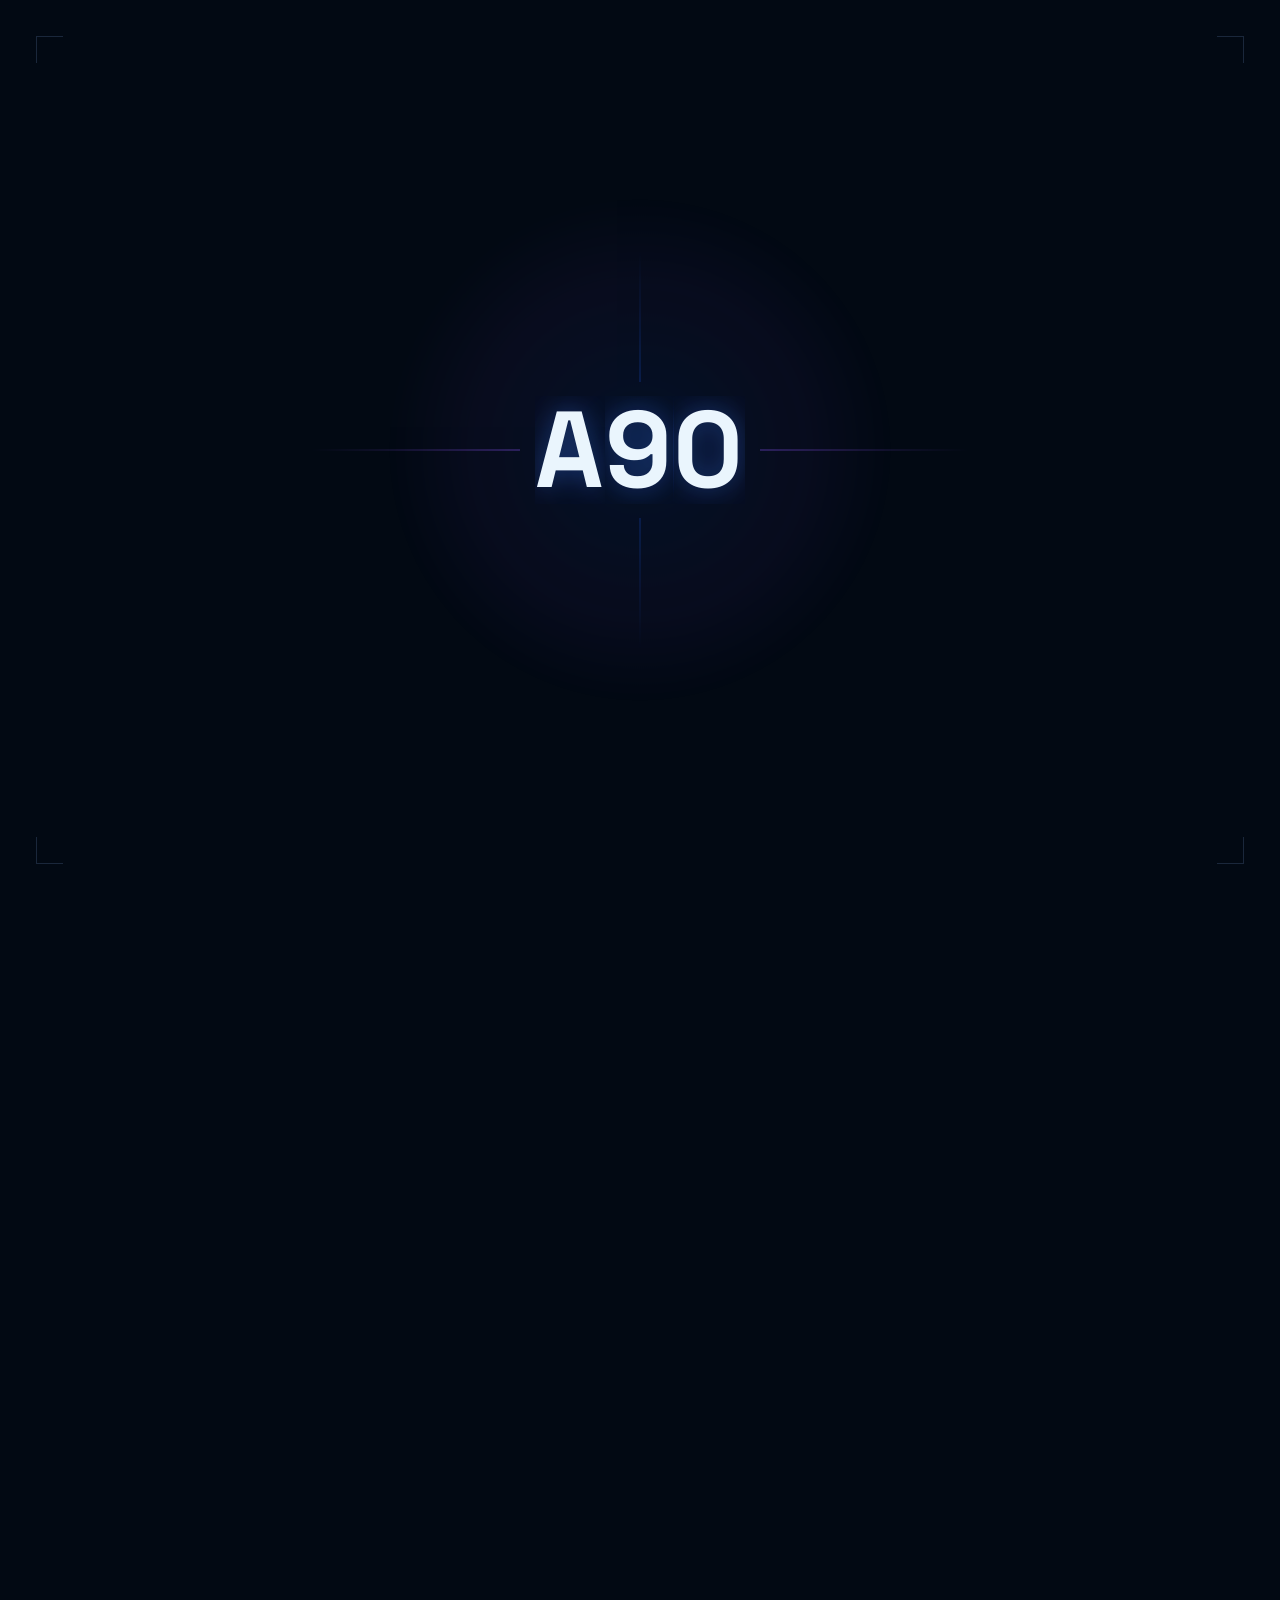
<file: index.html>
<!DOCTYPE html>
<html lang="es"><head>
<meta charset="utf-8">
<meta name="viewport" content="width=device-width, initial-scale=1">

<title>Método A90 | Entrenador Online de Pérdida de Grasa — David</title>
<meta name="description" content="El método A90: 90 días para perder grasa, recuperar tu confianza y construir hábitos que duran toda la vida. Todo desde la app Harbiz. Solicita tu valoración gratuita.">
<meta name="keywords" content="método A90, entrenador online pérdida de grasa, coach fitness online, pérdida de grasa para hombres, transformación física online, entrenador online con Harbiz">
<meta name="author" content="David Alzas">
<meta name="theme-color" content="#020913">
<link rel="icon" type="image/png" href="assets/img/logo-da.png">
<link rel="apple-touch-icon" href="assets/img/logo-da.png">

<meta property="og:type" content="website">
<meta property="og:locale" content="es_ES">
<meta property="og:site_name" content="Método A90 — David A. Coach">
<meta property="og:title" content="Método A90 | Entrenador Online de Pérdida de Grasa — David">
<meta property="og:description" content="90 días para perder grasa, recuperar tu confianza y construir hábitos que duran toda la vida. Todo desde la app Harbiz. Solicita tu valoración gratuita.">
<meta property="og:image" content="assets/img/hero-david.webp">
<meta name="twitter:card" content="summary_large_image">
<meta name="twitter:title" content="Método A90 | Entrenador Online de Pérdida de Grasa — David">
<meta name="twitter:description" content="90 días para perder grasa, recuperar tu confianza y construir hábitos que duran toda la vida. Solicita tu valoración gratuita.">
<meta name="twitter:image" content="assets/img/hero-david.webp">

<script>
window.__resources = {
  "https://unpkg.com/react@18.3.1/umd/react.production.min.js": "assets/vendor/react.production.min.js",
  "https://unpkg.com/react-dom@18.3.1/umd/react-dom.production.min.js": "assets/vendor/react-dom.production.min.js",
  "imgSlotsState": "assets/image-slots.state.json"
};
</script>
<script>
(function () {
  var f = window.fetch ? window.fetch.bind(window) : null;
  if (!f) return;
  window.fetch = function (input, init) {
    try {
      var u = typeof input === 'string' ? input : (input && input.url) || '';
      var r = window.__resources;
      if (r && r.imgSlotsState && u.indexOf('image-slots.state.json') !== -1) return f(r.imgSlotsState, init);
    } catch (e) {}
    return f(input, init);
  };
})();
</script>
<script src="assets/js/image-slot.js"></script>
<script src="assets/js/dc-runtime.js"></script>
</head>
<body>
<x-dc>
<helmet>
<!-- Título y meta-etiquetas viven en el <head> estático (arriba) para que los
     buscadores y las redes sociales los lean sin ejecutar JavaScript. -->
<style>/* cyrillic-ext */
@font-face {
  font-family: 'Inter';
  font-style: normal;
  font-weight: 400;
  font-display: swap;
  src: url("assets/fonts/inter-cyrillic-ext.woff2") format('woff2');
  unicode-range: U+0460-052F, U+1C80-1C8A, U+20B4, U+2DE0-2DFF, U+A640-A69F, U+FE2E-FE2F;
}
/* cyrillic */
@font-face {
  font-family: 'Inter';
  font-style: normal;
  font-weight: 400;
  font-display: swap;
  src: url("assets/fonts/inter-cyrillic.woff2") format('woff2');
  unicode-range: U+0301, U+0400-045F, U+0490-0491, U+04B0-04B1, U+2116;
}
/* greek-ext */
@font-face {
  font-family: 'Inter';
  font-style: normal;
  font-weight: 400;
  font-display: swap;
  src: url("assets/fonts/inter-greek-ext.woff2") format('woff2');
  unicode-range: U+1F00-1FFF;
}
/* greek */
@font-face {
  font-family: 'Inter';
  font-style: normal;
  font-weight: 400;
  font-display: swap;
  src: url("assets/fonts/inter-greek.woff2") format('woff2');
  unicode-range: U+0370-0377, U+037A-037F, U+0384-038A, U+038C, U+038E-03A1, U+03A3-03FF;
}
/* vietnamese */
@font-face {
  font-family: 'Inter';
  font-style: normal;
  font-weight: 400;
  font-display: swap;
  src: url("assets/fonts/inter-vietnamese.woff2") format('woff2');
  unicode-range: U+0102-0103, U+0110-0111, U+0128-0129, U+0168-0169, U+01A0-01A1, U+01AF-01B0, U+0300-0301, U+0303-0304, U+0308-0309, U+0323, U+0329, U+1EA0-1EF9, U+20AB;
}
/* latin-ext */
@font-face {
  font-family: 'Inter';
  font-style: normal;
  font-weight: 400;
  font-display: swap;
  src: url("assets/fonts/inter-latin-ext.woff2") format('woff2');
  unicode-range: U+0100-02BA, U+02BD-02C5, U+02C7-02CC, U+02CE-02D7, U+02DD-02FF, U+0304, U+0308, U+0329, U+1D00-1DBF, U+1E00-1E9F, U+1EF2-1EFF, U+2020, U+20A0-20AB, U+20AD-20C0, U+2113, U+2C60-2C7F, U+A720-A7FF;
}
/* latin */
@font-face {
  font-family: 'Inter';
  font-style: normal;
  font-weight: 400;
  font-display: swap;
  src: url("assets/fonts/inter-latin.woff2") format('woff2');
  unicode-range: U+0000-00FF, U+0131, U+0152-0153, U+02BB-02BC, U+02C6, U+02DA, U+02DC, U+0304, U+0308, U+0329, U+2000-206F, U+20AC, U+2122, U+2191, U+2193, U+2212, U+2215, U+FEFF, U+FFFD;
}
/* cyrillic-ext */
@font-face {
  font-family: 'Inter';
  font-style: normal;
  font-weight: 500;
  font-display: swap;
  src: url("assets/fonts/inter-cyrillic-ext.woff2") format('woff2');
  unicode-range: U+0460-052F, U+1C80-1C8A, U+20B4, U+2DE0-2DFF, U+A640-A69F, U+FE2E-FE2F;
}
/* cyrillic */
@font-face {
  font-family: 'Inter';
  font-style: normal;
  font-weight: 500;
  font-display: swap;
  src: url("assets/fonts/inter-cyrillic.woff2") format('woff2');
  unicode-range: U+0301, U+0400-045F, U+0490-0491, U+04B0-04B1, U+2116;
}
/* greek-ext */
@font-face {
  font-family: 'Inter';
  font-style: normal;
  font-weight: 500;
  font-display: swap;
  src: url("assets/fonts/inter-greek-ext.woff2") format('woff2');
  unicode-range: U+1F00-1FFF;
}
/* greek */
@font-face {
  font-family: 'Inter';
  font-style: normal;
  font-weight: 500;
  font-display: swap;
  src: url("assets/fonts/inter-greek.woff2") format('woff2');
  unicode-range: U+0370-0377, U+037A-037F, U+0384-038A, U+038C, U+038E-03A1, U+03A3-03FF;
}
/* vietnamese */
@font-face {
  font-family: 'Inter';
  font-style: normal;
  font-weight: 500;
  font-display: swap;
  src: url("assets/fonts/inter-vietnamese.woff2") format('woff2');
  unicode-range: U+0102-0103, U+0110-0111, U+0128-0129, U+0168-0169, U+01A0-01A1, U+01AF-01B0, U+0300-0301, U+0303-0304, U+0308-0309, U+0323, U+0329, U+1EA0-1EF9, U+20AB;
}
/* latin-ext */
@font-face {
  font-family: 'Inter';
  font-style: normal;
  font-weight: 500;
  font-display: swap;
  src: url("assets/fonts/inter-latin-ext.woff2") format('woff2');
  unicode-range: U+0100-02BA, U+02BD-02C5, U+02C7-02CC, U+02CE-02D7, U+02DD-02FF, U+0304, U+0308, U+0329, U+1D00-1DBF, U+1E00-1E9F, U+1EF2-1EFF, U+2020, U+20A0-20AB, U+20AD-20C0, U+2113, U+2C60-2C7F, U+A720-A7FF;
}
/* latin */
@font-face {
  font-family: 'Inter';
  font-style: normal;
  font-weight: 500;
  font-display: swap;
  src: url("assets/fonts/inter-latin.woff2") format('woff2');
  unicode-range: U+0000-00FF, U+0131, U+0152-0153, U+02BB-02BC, U+02C6, U+02DA, U+02DC, U+0304, U+0308, U+0329, U+2000-206F, U+20AC, U+2122, U+2191, U+2193, U+2212, U+2215, U+FEFF, U+FFFD;
}
/* cyrillic-ext */
@font-face {
  font-family: 'Montserrat';
  font-style: normal;
  font-weight: 500;
  font-display: swap;
  src: url("assets/fonts/montserrat-cyrillic-ext.woff2") format('woff2');
  unicode-range: U+0460-052F, U+1C80-1C8A, U+20B4, U+2DE0-2DFF, U+A640-A69F, U+FE2E-FE2F;
}
/* cyrillic */
@font-face {
  font-family: 'Montserrat';
  font-style: normal;
  font-weight: 500;
  font-display: swap;
  src: url("assets/fonts/montserrat-cyrillic.woff2") format('woff2');
  unicode-range: U+0301, U+0400-045F, U+0490-0491, U+04B0-04B1, U+2116;
}
/* vietnamese */
@font-face {
  font-family: 'Montserrat';
  font-style: normal;
  font-weight: 500;
  font-display: swap;
  src: url("assets/fonts/montserrat-vietnamese.woff2") format('woff2');
  unicode-range: U+0102-0103, U+0110-0111, U+0128-0129, U+0168-0169, U+01A0-01A1, U+01AF-01B0, U+0300-0301, U+0303-0304, U+0308-0309, U+0323, U+0329, U+1EA0-1EF9, U+20AB;
}
/* latin-ext */
@font-face {
  font-family: 'Montserrat';
  font-style: normal;
  font-weight: 500;
  font-display: swap;
  src: url("assets/fonts/montserrat-latin-ext.woff2") format('woff2');
  unicode-range: U+0100-02BA, U+02BD-02C5, U+02C7-02CC, U+02CE-02D7, U+02DD-02FF, U+0304, U+0308, U+0329, U+1D00-1DBF, U+1E00-1E9F, U+1EF2-1EFF, U+2020, U+20A0-20AB, U+20AD-20C0, U+2113, U+2C60-2C7F, U+A720-A7FF;
}
/* latin */
@font-face {
  font-family: 'Montserrat';
  font-style: normal;
  font-weight: 500;
  font-display: swap;
  src: url("assets/fonts/montserrat-latin.woff2") format('woff2');
  unicode-range: U+0000-00FF, U+0131, U+0152-0153, U+02BB-02BC, U+02C6, U+02DA, U+02DC, U+0304, U+0308, U+0329, U+2000-206F, U+20AC, U+2122, U+2191, U+2193, U+2212, U+2215, U+FEFF, U+FFFD;
}
/* cyrillic-ext */
@font-face {
  font-family: 'Montserrat';
  font-style: normal;
  font-weight: 600;
  font-display: swap;
  src: url("assets/fonts/montserrat-cyrillic-ext.woff2") format('woff2');
  unicode-range: U+0460-052F, U+1C80-1C8A, U+20B4, U+2DE0-2DFF, U+A640-A69F, U+FE2E-FE2F;
}
/* cyrillic */
@font-face {
  font-family: 'Montserrat';
  font-style: normal;
  font-weight: 600;
  font-display: swap;
  src: url("assets/fonts/montserrat-cyrillic.woff2") format('woff2');
  unicode-range: U+0301, U+0400-045F, U+0490-0491, U+04B0-04B1, U+2116;
}
/* vietnamese */
@font-face {
  font-family: 'Montserrat';
  font-style: normal;
  font-weight: 600;
  font-display: swap;
  src: url("assets/fonts/montserrat-vietnamese.woff2") format('woff2');
  unicode-range: U+0102-0103, U+0110-0111, U+0128-0129, U+0168-0169, U+01A0-01A1, U+01AF-01B0, U+0300-0301, U+0303-0304, U+0308-0309, U+0323, U+0329, U+1EA0-1EF9, U+20AB;
}
/* latin-ext */
@font-face {
  font-family: 'Montserrat';
  font-style: normal;
  font-weight: 600;
  font-display: swap;
  src: url("assets/fonts/montserrat-latin-ext.woff2") format('woff2');
  unicode-range: U+0100-02BA, U+02BD-02C5, U+02C7-02CC, U+02CE-02D7, U+02DD-02FF, U+0304, U+0308, U+0329, U+1D00-1DBF, U+1E00-1E9F, U+1EF2-1EFF, U+2020, U+20A0-20AB, U+20AD-20C0, U+2113, U+2C60-2C7F, U+A720-A7FF;
}
/* latin */
@font-face {
  font-family: 'Montserrat';
  font-style: normal;
  font-weight: 600;
  font-display: swap;
  src: url("assets/fonts/montserrat-latin.woff2") format('woff2');
  unicode-range: U+0000-00FF, U+0131, U+0152-0153, U+02BB-02BC, U+02C6, U+02DA, U+02DC, U+0304, U+0308, U+0329, U+2000-206F, U+20AC, U+2122, U+2191, U+2193, U+2212, U+2215, U+FEFF, U+FFFD;
}
/* cyrillic-ext */
@font-face {
  font-family: 'Montserrat';
  font-style: normal;
  font-weight: 700;
  font-display: swap;
  src: url("assets/fonts/montserrat-cyrillic-ext.woff2") format('woff2');
  unicode-range: U+0460-052F, U+1C80-1C8A, U+20B4, U+2DE0-2DFF, U+A640-A69F, U+FE2E-FE2F;
}
/* cyrillic */
@font-face {
  font-family: 'Montserrat';
  font-style: normal;
  font-weight: 700;
  font-display: swap;
  src: url("assets/fonts/montserrat-cyrillic.woff2") format('woff2');
  unicode-range: U+0301, U+0400-045F, U+0490-0491, U+04B0-04B1, U+2116;
}
/* vietnamese */
@font-face {
  font-family: 'Montserrat';
  font-style: normal;
  font-weight: 700;
  font-display: swap;
  src: url("assets/fonts/montserrat-vietnamese.woff2") format('woff2');
  unicode-range: U+0102-0103, U+0110-0111, U+0128-0129, U+0168-0169, U+01A0-01A1, U+01AF-01B0, U+0300-0301, U+0303-0304, U+0308-0309, U+0323, U+0329, U+1EA0-1EF9, U+20AB;
}
/* latin-ext */
@font-face {
  font-family: 'Montserrat';
  font-style: normal;
  font-weight: 700;
  font-display: swap;
  src: url("assets/fonts/montserrat-latin-ext.woff2") format('woff2');
  unicode-range: U+0100-02BA, U+02BD-02C5, U+02C7-02CC, U+02CE-02D7, U+02DD-02FF, U+0304, U+0308, U+0329, U+1D00-1DBF, U+1E00-1E9F, U+1EF2-1EFF, U+2020, U+20A0-20AB, U+20AD-20C0, U+2113, U+2C60-2C7F, U+A720-A7FF;
}
/* latin */
@font-face {
  font-family: 'Montserrat';
  font-style: normal;
  font-weight: 700;
  font-display: swap;
  src: url("assets/fonts/montserrat-latin.woff2") format('woff2');
  unicode-range: U+0000-00FF, U+0131, U+0152-0153, U+02BB-02BC, U+02C6, U+02DA, U+02DC, U+0304, U+0308, U+0329, U+2000-206F, U+20AC, U+2122, U+2191, U+2193, U+2212, U+2215, U+FEFF, U+FFFD;
}
/* cyrillic */
@font-face {
  font-family: 'Playfair Display';
  font-style: italic;
  font-weight: 500;
  font-display: swap;
  src: url("assets/fonts/playfair-display-cyrillic.woff2") format('woff2');
  unicode-range: U+0301, U+0400-045F, U+0490-0491, U+04B0-04B1, U+2116;
}
/* vietnamese */
@font-face {
  font-family: 'Playfair Display';
  font-style: italic;
  font-weight: 500;
  font-display: swap;
  src: url("assets/fonts/playfair-display-vietnamese.woff2") format('woff2');
  unicode-range: U+0102-0103, U+0110-0111, U+0128-0129, U+0168-0169, U+01A0-01A1, U+01AF-01B0, U+0300-0301, U+0303-0304, U+0308-0309, U+0323, U+0329, U+1EA0-1EF9, U+20AB;
}
/* latin-ext */
@font-face {
  font-family: 'Playfair Display';
  font-style: italic;
  font-weight: 500;
  font-display: swap;
  src: url("assets/fonts/playfair-display-latin-ext.woff2") format('woff2');
  unicode-range: U+0100-02BA, U+02BD-02C5, U+02C7-02CC, U+02CE-02D7, U+02DD-02FF, U+0304, U+0308, U+0329, U+1D00-1DBF, U+1E00-1E9F, U+1EF2-1EFF, U+2020, U+20A0-20AB, U+20AD-20C0, U+2113, U+2C60-2C7F, U+A720-A7FF;
}
/* latin */
@font-face {
  font-family: 'Playfair Display';
  font-style: italic;
  font-weight: 500;
  font-display: swap;
  src: url("assets/fonts/playfair-display-latin.woff2") format('woff2');
  unicode-range: U+0000-00FF, U+0131, U+0152-0153, U+02BB-02BC, U+02C6, U+02DA, U+02DC, U+0304, U+0308, U+0329, U+2000-206F, U+20AC, U+2122, U+2191, U+2193, U+2212, U+2215, U+FEFF, U+FFFD;
}
/* cyrillic */
@font-face {
  font-family: 'Playfair Display';
  font-style: italic;
  font-weight: 600;
  font-display: swap;
  src: url("assets/fonts/playfair-display-cyrillic.woff2") format('woff2');
  unicode-range: U+0301, U+0400-045F, U+0490-0491, U+04B0-04B1, U+2116;
}
/* vietnamese */
@font-face {
  font-family: 'Playfair Display';
  font-style: italic;
  font-weight: 600;
  font-display: swap;
  src: url("assets/fonts/playfair-display-vietnamese.woff2") format('woff2');
  unicode-range: U+0102-0103, U+0110-0111, U+0128-0129, U+0168-0169, U+01A0-01A1, U+01AF-01B0, U+0300-0301, U+0303-0304, U+0308-0309, U+0323, U+0329, U+1EA0-1EF9, U+20AB;
}
/* latin-ext */
@font-face {
  font-family: 'Playfair Display';
  font-style: italic;
  font-weight: 600;
  font-display: swap;
  src: url("assets/fonts/playfair-display-latin-ext.woff2") format('woff2');
  unicode-range: U+0100-02BA, U+02BD-02C5, U+02C7-02CC, U+02CE-02D7, U+02DD-02FF, U+0304, U+0308, U+0329, U+1D00-1DBF, U+1E00-1E9F, U+1EF2-1EFF, U+2020, U+20A0-20AB, U+20AD-20C0, U+2113, U+2C60-2C7F, U+A720-A7FF;
}
/* latin */
@font-face {
  font-family: 'Playfair Display';
  font-style: italic;
  font-weight: 600;
  font-display: swap;
  src: url("assets/fonts/playfair-display-latin.woff2") format('woff2');
  unicode-range: U+0000-00FF, U+0131, U+0152-0153, U+02BB-02BC, U+02C6, U+02DA, U+02DC, U+0304, U+0308, U+0329, U+2000-206F, U+20AC, U+2122, U+2191, U+2193, U+2212, U+2215, U+FEFF, U+FFFD;
}
/* cyrillic */
@font-face {
  font-family: 'Playfair Display';
  font-style: italic;
  font-weight: 700;
  font-display: swap;
  src: url("assets/fonts/playfair-display-cyrillic.woff2") format('woff2');
  unicode-range: U+0301, U+0400-045F, U+0490-0491, U+04B0-04B1, U+2116;
}
/* vietnamese */
@font-face {
  font-family: 'Playfair Display';
  font-style: italic;
  font-weight: 700;
  font-display: swap;
  src: url("assets/fonts/playfair-display-vietnamese.woff2") format('woff2');
  unicode-range: U+0102-0103, U+0110-0111, U+0128-0129, U+0168-0169, U+01A0-01A1, U+01AF-01B0, U+0300-0301, U+0303-0304, U+0308-0309, U+0323, U+0329, U+1EA0-1EF9, U+20AB;
}
/* latin-ext */
@font-face {
  font-family: 'Playfair Display';
  font-style: italic;
  font-weight: 700;
  font-display: swap;
  src: url("assets/fonts/playfair-display-latin-ext.woff2") format('woff2');
  unicode-range: U+0100-02BA, U+02BD-02C5, U+02C7-02CC, U+02CE-02D7, U+02DD-02FF, U+0304, U+0308, U+0329, U+1D00-1DBF, U+1E00-1E9F, U+1EF2-1EFF, U+2020, U+20A0-20AB, U+20AD-20C0, U+2113, U+2C60-2C7F, U+A720-A7FF;
}
/* latin */
@font-face {
  font-family: 'Playfair Display';
  font-style: italic;
  font-weight: 700;
  font-display: swap;
  src: url("assets/fonts/playfair-display-latin.woff2") format('woff2');
  unicode-range: U+0000-00FF, U+0131, U+0152-0153, U+02BB-02BC, U+02C6, U+02DA, U+02DC, U+0304, U+0308, U+0329, U+2000-206F, U+20AC, U+2122, U+2191, U+2193, U+2212, U+2215, U+FEFF, U+FFFD;
}
/* vietnamese */
@font-face {
  font-family: 'Space Grotesk';
  font-style: normal;
  font-weight: 500;
  font-display: swap;
  src: url("assets/fonts/space-grotesk-vietnamese.woff2") format('woff2');
  unicode-range: U+0102-0103, U+0110-0111, U+0128-0129, U+0168-0169, U+01A0-01A1, U+01AF-01B0, U+0300-0301, U+0303-0304, U+0308-0309, U+0323, U+0329, U+1EA0-1EF9, U+20AB;
}
/* latin-ext */
@font-face {
  font-family: 'Space Grotesk';
  font-style: normal;
  font-weight: 500;
  font-display: swap;
  src: url("assets/fonts/space-grotesk-latin-ext.woff2") format('woff2');
  unicode-range: U+0100-02BA, U+02BD-02C5, U+02C7-02CC, U+02CE-02D7, U+02DD-02FF, U+0304, U+0308, U+0329, U+1D00-1DBF, U+1E00-1E9F, U+1EF2-1EFF, U+2020, U+20A0-20AB, U+20AD-20C0, U+2113, U+2C60-2C7F, U+A720-A7FF;
}
/* latin */
@font-face {
  font-family: 'Space Grotesk';
  font-style: normal;
  font-weight: 500;
  font-display: swap;
  src: url("assets/fonts/space-grotesk-latin.woff2") format('woff2');
  unicode-range: U+0000-00FF, U+0131, U+0152-0153, U+02BB-02BC, U+02C6, U+02DA, U+02DC, U+0304, U+0308, U+0329, U+2000-206F, U+20AC, U+2122, U+2191, U+2193, U+2212, U+2215, U+FEFF, U+FFFD;
}
/* vietnamese */
@font-face {
  font-family: 'Space Grotesk';
  font-style: normal;
  font-weight: 700;
  font-display: swap;
  src: url("assets/fonts/space-grotesk-vietnamese.woff2") format('woff2');
  unicode-range: U+0102-0103, U+0110-0111, U+0128-0129, U+0168-0169, U+01A0-01A1, U+01AF-01B0, U+0300-0301, U+0303-0304, U+0308-0309, U+0323, U+0329, U+1EA0-1EF9, U+20AB;
}
/* latin-ext */
@font-face {
  font-family: 'Space Grotesk';
  font-style: normal;
  font-weight: 700;
  font-display: swap;
  src: url("assets/fonts/space-grotesk-latin-ext.woff2") format('woff2');
  unicode-range: U+0100-02BA, U+02BD-02C5, U+02C7-02CC, U+02CE-02D7, U+02DD-02FF, U+0304, U+0308, U+0329, U+1D00-1DBF, U+1E00-1E9F, U+1EF2-1EFF, U+2020, U+20A0-20AB, U+20AD-20C0, U+2113, U+2C60-2C7F, U+A720-A7FF;
}
/* latin */
@font-face {
  font-family: 'Space Grotesk';
  font-style: normal;
  font-weight: 700;
  font-display: swap;
  src: url("assets/fonts/space-grotesk-latin.woff2") format('woff2');
  unicode-range: U+0000-00FF, U+0131, U+0152-0153, U+02BB-02BC, U+02C6, U+02DA, U+02DC, U+0304, U+0308, U+0329, U+2000-206F, U+20AC, U+2122, U+2191, U+2193, U+2212, U+2215, U+FEFF, U+FFFD;
}
</style>
<style>
html{scroll-behavior:smooth;interpolate-size:allow-keywords}
body{margin:0;background:#020913;color:#EAF5FD;font-family:'Inter',sans-serif;-webkit-font-smoothing:antialiased}
a{color:#EAF5FD;text-decoration:none}
:focus-visible{outline:2px solid #6D9CFF;outline-offset:3px;border-radius:6px}
a:focus-visible,button:focus-visible,summary:focus-visible{outline:2px solid #6D9CFF;outline-offset:3px}
a:hover{color:#8CB4F5}
em{transition:color .4s ease}
em:hover{color:#8DB2FF !important}
::selection{background:#1141A3;color:#EAF5FD}
[data-reveal]{opacity:0;transform:translateY(22px);transition:opacity .78s ease,transform .78s cubic-bezier(.16,1,.3,1)}
[data-reveal][data-in="1"]{opacity:1;transform:translateY(0)}
[data-sep-label]{opacity:1 !important;transform:none !important}
[data-sep-line]{transform:scaleX(0);transform-origin:left center;transition:transform .42s cubic-bezier(.16,1,.3,1)}
[data-sep-text]{opacity:0;transform:translateY(8px);transition:opacity .5s ease .16s,transform .5s cubic-bezier(.16,1,.3,1) .16s}
[data-sep-label][data-in="1"] [data-sep-line]{transform:scaleX(1)}
[data-sep-label][data-in="1"] [data-sep-text]{opacity:1;transform:none}
@media (prefers-reduced-motion:reduce){[data-sep-line]{transform:scaleX(1) !important}[data-sep-text]{opacity:1 !important;transform:none !important}}
@keyframes pa-pulse{0%,100%{opacity:.5;transform:scale(1)}50%{opacity:.9;transform:scale(1.08)}}
@keyframes pa-drift{0%,100%{transform:translate(0,0)}50%{transform:translate(30px,-24px)}}
@keyframes pa-float{0%,100%{transform:translateY(0)}50%{transform:translateY(-14px)}}
@keyframes pa-halo-a{0%,100%{transform:translate(0,0) scale(1);opacity:.4}33%{transform:translate(60px,-40px) scale(1.12);opacity:.6}66%{transform:translate(-30px,30px) scale(.94);opacity:.22}}
@keyframes pa-halo-b{0%,100%{transform:translate(0,0) scale(1);opacity:.45}50%{transform:translate(-70px,-50px) scale(1.15);opacity:.16}}
@keyframes pa-halo-c{0%,100%{transform:translate(0,0) scale(.9);opacity:.14}50%{transform:translate(40px,-60px) scale(1.08);opacity:.38}}
@keyframes pa-line-glow{0%,68%,100%{opacity:.28}78%{opacity:.6}88%{opacity:.28}}
@keyframes pa-s-streak{0%{opacity:0;transform:translateX(-130%) scaleX(.5)}18%{opacity:.95}72%{opacity:.5}100%{opacity:0;transform:translateX(270%) scaleX(1.3)}}
@keyframes pa-s-convY{0%{opacity:0;transform:scaleY(0)}55%{opacity:.9}100%{opacity:.3;transform:scaleY(1)}}
@keyframes pa-s-convX{0%{opacity:0;transform:scaleX(0)}55%{opacity:.9}100%{opacity:.3;transform:scaleX(1)}}
@keyframes pa-s-hud{0%{opacity:0;transform:scale(1.14)}100%{opacity:.45;transform:scale(1)}}
@keyframes pa-s-char{0%{opacity:0;clip-path:inset(0 0 100% 0);transform:translateY(18px) scale(.95);filter:blur(10px)}55%{opacity:1}100%{opacity:1;clip-path:inset(0 0 0 0);transform:translateY(0) scale(1);filter:blur(0)}}
@keyframes pa-s-g1{0%,100%{opacity:0;transform:translate(0,0)}12%{opacity:.8;transform:translate(-3px,1px)}24%{opacity:0}38%{opacity:.55;transform:translate(2px,-2px)}46%{opacity:0}62%{opacity:.35;transform:translate(-2px,0)}70%{opacity:0}}
@keyframes pa-s-g2{0%,100%{opacity:0;transform:translate(0,0)}16%{opacity:.65;transform:translate(3px,-1px)}28%{opacity:0}42%{opacity:.45;transform:translate(-2px,2px)}52%{opacity:0}}
@keyframes pa-s-p1{0%{opacity:0;transform:translate(-112px,-72px) scale(.4)}30%{opacity:.9}100%{opacity:0;transform:translate(0,0) scale(1)}}
@keyframes pa-s-p2{0%{opacity:0;transform:translate(124px,-56px) scale(.4)}30%{opacity:.9}100%{opacity:0;transform:translate(0,0) scale(1)}}
@keyframes pa-s-p3{0%{opacity:0;transform:translate(-94px,82px) scale(.4)}30%{opacity:.9}100%{opacity:0;transform:translate(0,0) scale(1)}}
@keyframes pa-s-p4{0%{opacity:0;transform:translate(108px,92px) scale(.4)}30%{opacity:.9}100%{opacity:0;transform:translate(0,0) scale(1)}}
@keyframes pa-s-glow{0%{opacity:0;transform:scale(.6)}55%{opacity:.85}100%{opacity:.4;transform:scale(1)}}
@media (prefers-reduced-motion:reduce){[data-anim-bg] [style*="animation"]{animation:none !important}#pa-intro{display:none !important}#pa-page{opacity:1 !important;transform:none !important}}
details summary::-webkit-details-marker{display:none}
details::details-content{opacity:0;block-size:0;overflow:hidden;transition:content-visibility .45s allow-discrete,opacity .45s ease,block-size .45s ease}
details[open]::details-content{opacity:1;block-size:auto}
details[open] summary span{transform:rotate(45deg)}
@keyframes pa-spin{to{transform:rotate(360deg)}}
@keyframes pa-spark{0%,100%{opacity:.35;box-shadow:0 0 4px rgba(140,180,245,.4),0 0 10px rgba(132,80,234,.15)}50%{opacity:1;box-shadow:0 0 12px rgba(140,180,245,.95),0 0 26px rgba(132,80,234,.55)}}
@keyframes pa-sep-sweep{0%,54%{left:-18%;opacity:0}60%{opacity:.18}88%{opacity:.18}97%,100%{left:104%;opacity:0}}
@media (prefers-reduced-motion:reduce){[data-sep] [style*="animation"]{animation:none !important}}
input::placeholder,textarea::placeholder{color:rgba(234,245,253,.32)}
#hist-photos::-webkit-scrollbar{display:none}
select option{background:#020913;color:#EAF5FD}
@media (max-width:860px){
body{overflow-x:hidden}
#pa-nav{padding:12px 16px !important}
#pa-nav > a{gap:8px !important}
#pa-nav > a > span{font-size:13px !important}
#pa-nav > a > img{width:34px !important;height:34px !important}
#pa-nav-links{gap:0 !important}
#pa-nav-links a:not([href="#cta"]){display:none !important}
#pa-nav-links a[href="#cta"]{padding:10px 16px !important;font-size:12px !important;border-radius:11px !important}
[data-reveal]{transform:translateY(16px);transition:opacity .62s ease,transform .62s cubic-bezier(.16,1,.3,1)}
[data-anim-bg] [style*="pa-halo"]{animation:none !important}
#pa-page em{filter:brightness(1.2)}
[data-mob="stack"]{grid-template-columns:1fr !important;gap:28px !important}
[data-mob="stack"] > div{grid-column:auto !important}
[data-mob="pad"]{padding:0 22px !important}
h1{font-size:clamp(30px,8.2vw,38px) !important;line-height:1.12 !important;text-align:center !important;margin-bottom:16px !important}
h2{font-size:clamp(26px,7vw,33px) !important;line-height:1.16 !important}
/* HERO compacto: título + subtítulo + CTA visibles sin scroll */
#inicio{min-height:100svh !important;padding:78px 22px 26px !important;justify-content:center}
#inicio [data-mob="stack"]{grid-template-columns:1fr !important;gap:20px !important}
#inicio [data-mob="stack"] > div:first-child{text-align:center}
#inicio h1 + p{font-size:17px !important;line-height:1.6 !important;max-width:34ch;margin:0 auto 18px !important}
#hero-ctas{width:100%;gap:10px !important;margin-bottom:14px !important}
#hero-ctas a{flex:1 1 100%;display:flex;align-items:center;justify-content:center;height:56px;padding:0 24px !important;border-radius:16px !important;font-size:16.5px !important;text-align:center;box-sizing:border-box}
#hero-pills{gap:8px !important;justify-content:center}
#hero-pills span{font-size:12px !important;padding:7px 13px !important}
#hero-media{height:auto !important;width:min(74%,270px) !important;aspect-ratio:3/4;border-radius:18px !important}
#video{padding:0 22px 32px !important}
/* HISTORIA: texto y tres fotos deslizables */
#historia{padding:66px 22px 60px !important}
#hist-grid h2{margin-bottom:18px !important}
#hist-copy{font-size:16px !important;line-height:1.72 !important;gap:20px !important}
#hist-photos{display:flex !important;overflow-x:auto;scroll-snap-type:x mandatory;-webkit-overflow-scrolling:touch;cursor:grab;gap:12px !important;margin:0 -22px !important;padding:4px 22px 10px !important}
#hist-photos > div{aspect-ratio:4/3 !important;grid-column:auto !important}
#hist-grid{gap:24px !important}
#hist-photos > div{flex:0 0 84% !important;min-width:0;border-radius:18px !important}
#hist-body > div[aria-hidden="true"][style*="height:1px"]{margin-top:40px !important}
#hist-stats{width:auto !important;max-width:none !important;gap:8px !important;margin-top:26px !important}
#hist-stats [data-stat-card]{padding:16px 5px !important}
#hist-stats [data-stat-num]{font-size:clamp(19px,5.6vw,25px) !important;text-shadow:0 0 12px rgba(64,118,232,.28) !important}
#hist-stats [data-stat-lbl]{font-size:9.5px !important;letter-spacing:.02em !important;margin-top:8px !important}
/* DOLOR */
#dolor{padding:50px 22px !important}
#dolor > div > div:first-child{margin:0 auto 32px !important}
#dolor > div > div:first-child p{font-size:16.5px !important}
#dolor-grid{grid-template-columns:1fr !important;gap:14px !important}
#dolor-grid > div{border-radius:18px !important;padding:22px 20px !important}
#dolor-grid > div > p{font-size:15px !important;line-height:1.7 !important}
/* MÉTODO */
#metodo{padding:50px 22px !important}
#metodo h2 ~ p{font-size:16px !important;margin-bottom:36px !important}
#metodo-steps{gap:13px !important}
#metodo-line{left:22.5px !important;right:auto !important;width:1px !important;background:linear-gradient(180deg,rgba(17,65,163,.9),rgba(132,80,234,.7)) !important}
/* La línea vertical corre por un carril propio: las tarjetas se apartan y son opacas,
   así la luz nunca las atraviesa. */
#metodo-steps > div:not(#metodo-line) > div:last-child{margin-left:46px !important;background:linear-gradient(158deg,rgba(13,28,56,.97),rgba(4,12,26,.98) 56%,rgba(11,26,58,.97)) !important}
#metodo-steps > div:not(#metodo-line) > span{position:relative;z-index:2}
#metodo-steps h3{font-size:17px !important}
#metodo-steps div > p{font-size:15px !important;line-height:1.62 !important}
/* RESULTADOS: carrusel horizontal */
#resultados{padding:50px 22px !important}
#resultados h2{margin-bottom:28px !important}
#res-grid{display:flex !important;overflow-x:auto;scroll-snap-type:x mandatory;gap:14px !important;margin:0 -22px;padding:4px 22px 12px;scrollbar-width:none;-webkit-overflow-scrolling:touch}
#res-grid::-webkit-scrollbar{display:none}
#res-grid > div{flex:0 0 88%;scroll-snap-align:center;min-width:0}
#res-grid p[style*="italic"]{display:-webkit-box;-webkit-line-clamp:6;-webkit-box-orient:vertical;overflow:hidden}
#res-grid div[style*="268px"]{height:230px !important}
/* GARANTÍA */
#garantia{padding:38px 22px !important}
#garantia-card{padding:32px 22px 34px !important;border-radius:20px !important}
#garantia-card > span:first-child{width:52px !important;height:52px !important;margin-bottom:18px !important}
#garantia h2{font-size:clamp(22px,5.8vw,26px) !important}
#garantia-body > div,#garantia-body > p{font-size:15px !important;line-height:1.7 !important}
/* CTA / FOOTER */
#cta{padding:52px 22px 48px !important}
#cta h2 + p{font-size:16.5px !important}
#cta iframe{width:100% !important}
footer{padding:32px 20px 110px !important}
footer > div{flex-direction:column;text-align:center;justify-content:center}
}
@media (max-width:860px){
footer{padding-bottom:calc(96px + env(safe-area-inset-bottom)) !important}
#pa-fab{bottom:calc(16px + env(safe-area-inset-bottom)) !important}
#pa-nav{padding-top:max(12px,env(safe-area-inset-top)) !important}
}
@media (max-width:380px){
#hist-stats{gap:6px !important}
#hist-stats [data-stat-card]{padding:14px 3px !important}
#hist-stats [data-stat-lbl]{font-size:8.5px !important;letter-spacing:0 !important}
}
@media (min-width:861px){#pa-fab{display:none !important}}

</style>
</helmet>

<!-- ====== SPLASH ====== -->
<div id="pa-intro" style="position:fixed;inset:0;z-index:9999;background:#020913;display:flex;align-items:center;justify-content:center;overflow:hidden">
  <div id="pa-s-lines" aria-hidden="true" style="position:absolute;inset:0;overflow:hidden;pointer-events:none;will-change:transform,opacity">
    <span style="position:absolute;top:21%;left:0;width:44%;height:1.5px;background:linear-gradient(90deg,transparent,#1141A3,#EAF5FD,transparent);filter:blur(.4px);opacity:0;animation:pa-s-streak .55s cubic-bezier(.3,0,.2,1) 0s both"></span>
    <span style="position:absolute;top:37%;left:0;width:30%;height:1.5px;background:linear-gradient(90deg,transparent,#8450EA,#EAF5FD,transparent);filter:blur(.4px);opacity:0;animation:pa-s-streak .55s cubic-bezier(.3,0,.2,1) .07s both"></span>
    <span style="position:absolute;top:58%;left:0;width:52%;height:1.5px;background:linear-gradient(90deg,transparent,#1141A3,#EAF5FD,transparent);filter:blur(.4px);opacity:0;animation:pa-s-streak .55s cubic-bezier(.3,0,.2,1) .13s both"></span>
    <span style="position:absolute;top:71%;left:0;width:26%;height:1.5px;background:linear-gradient(90deg,transparent,#8450EA,#EAF5FD,transparent);filter:blur(.4px);opacity:0;animation:pa-s-streak .55s cubic-bezier(.3,0,.2,1) .19s both"></span>
    <span style="position:absolute;top:84%;left:0;width:38%;height:1.5px;background:linear-gradient(90deg,transparent,#1141A3,#EAF5FD,transparent);filter:blur(.4px);opacity:0;animation:pa-s-streak .55s cubic-bezier(.3,0,.2,1) .25s both"></span>
    <span style="position:absolute;top:calc(50% - 200px);left:50%;width:1.5px;height:132px;margin-left:-.75px;transform-origin:top center;background:linear-gradient(180deg,transparent,#1141A3);opacity:0;animation:pa-s-convY .55s cubic-bezier(.16,1,.3,1) .34s both"></span>
    <span style="position:absolute;top:calc(50% + 68px);left:50%;width:1.5px;height:132px;margin-left:-.75px;transform-origin:bottom center;background:linear-gradient(0deg,transparent,#1141A3);opacity:0;animation:pa-s-convY .55s cubic-bezier(.16,1,.3,1) .4s both"></span>
    <span style="position:absolute;top:50%;left:calc(50% - 330px);width:210px;height:1.5px;margin-top:-.75px;transform-origin:left center;background:linear-gradient(90deg,transparent,#8450EA);opacity:0;animation:pa-s-convX .55s cubic-bezier(.16,1,.3,1) .38s both"></span>
    <span style="position:absolute;top:50%;left:calc(50% + 120px);width:210px;height:1.5px;margin-top:-.75px;transform-origin:right center;background:linear-gradient(270deg,transparent,#8450EA);opacity:0;animation:pa-s-convX .55s cubic-bezier(.16,1,.3,1) .44s both"></span>
    <span style="position:absolute;top:36px;left:36px;width:26px;height:26px;border-left:1.5px solid;border-top:1.5px solid;border-color:rgba(140,180,245,.4);opacity:0;animation:pa-s-hud .6s cubic-bezier(.16,1,.3,1) .62s both"></span>
    <span style="position:absolute;top:36px;right:36px;width:26px;height:26px;border-right:1.5px solid;border-top:1.5px solid;border-color:rgba(140,180,245,.4);opacity:0;animation:pa-s-hud .6s cubic-bezier(.16,1,.3,1) .62s both"></span>
    <span style="position:absolute;bottom:36px;left:36px;width:26px;height:26px;border-left:1.5px solid;border-bottom:1.5px solid;border-color:rgba(140,180,245,.4);opacity:0;animation:pa-s-hud .6s cubic-bezier(.16,1,.3,1) .62s both"></span>
    <span style="position:absolute;bottom:36px;right:36px;width:26px;height:26px;border-right:1.5px solid;border-bottom:1.5px solid;border-color:rgba(140,180,245,.4);opacity:0;animation:pa-s-hud .6s cubic-bezier(.16,1,.3,1) .62s both"></span>
    <span style="position:absolute;top:50%;left:50%;width:2.5px;height:2.5px;margin:-1.25px 0 0 -1.25px;border-radius:50%;background:#8CB4F5;box-shadow:0 0 8px #8CB4F5;opacity:0;animation:pa-s-p1 .95s cubic-bezier(.16,1,.3,1) .62s both"></span>
    <span style="position:absolute;top:50%;left:50%;width:2.5px;height:2.5px;margin:-1.25px 0 0 -1.25px;border-radius:50%;background:#B79BF3;box-shadow:0 0 8px #B79BF3;opacity:0;animation:pa-s-p2 .95s cubic-bezier(.16,1,.3,1) .68s both"></span>
    <span style="position:absolute;top:50%;left:50%;width:2.5px;height:2.5px;margin:-1.25px 0 0 -1.25px;border-radius:50%;background:#8CB4F5;box-shadow:0 0 8px #8CB4F5;opacity:0;animation:pa-s-p3 .95s cubic-bezier(.16,1,.3,1) .74s both"></span>
    <span style="position:absolute;top:50%;left:50%;width:2.5px;height:2.5px;margin:-1.25px 0 0 -1.25px;border-radius:50%;background:#EAF5FD;box-shadow:0 0 8px #EAF5FD;opacity:0;animation:pa-s-p4 .95s cubic-bezier(.16,1,.3,1) .8s both"></span>
    <span style="position:absolute;top:50%;left:50%;width:2.5px;height:2.5px;margin:-1.25px 0 0 -1.25px;border-radius:50%;background:#B79BF3;box-shadow:0 0 8px #B79BF3;opacity:0;animation:pa-s-p1 .95s cubic-bezier(.16,1,.3,1) .86s both"></span>
    <span style="position:absolute;top:50%;left:50%;width:2.5px;height:2.5px;margin:-1.25px 0 0 -1.25px;border-radius:50%;background:#8CB4F5;box-shadow:0 0 8px #8CB4F5;opacity:0;animation:pa-s-p4 .95s cubic-bezier(.16,1,.3,1) .92s both"></span>
  </div>
  <span id="pa-s-glow" aria-hidden="true" style="position:absolute;top:50%;left:50%;width:520px;height:520px;margin:-260px 0 0 -260px;border-radius:50%;background:radial-gradient(circle,rgba(17,65,163,.34),rgba(132,80,234,.13) 45%,transparent 70%);filter:blur(6px);opacity:0;transform:scale(.6);animation:pa-s-glow 1.2s cubic-bezier(.16,1,.3,1) 1.45s both;pointer-events:none"></span>
  <span id="pa-s-ring" aria-hidden="true" style="position:absolute;top:50%;left:50%;width:280px;height:280px;margin:-140px 0 0 -140px;border-radius:50%;border:1px solid rgba(140,180,245,.5);opacity:0;transform:scale(.35);pointer-events:none"></span>
  <div id="pa-intro-btn" aria-hidden="true" style="position:relative;display:flex;flex-direction:column;align-items:center;padding:48px 56px;pointer-events:none;will-change:transform,opacity">
    <span style="position:relative;display:inline-block;font-family:'Space Grotesk',sans-serif;font-weight:700;font-size:clamp(68px,11vw,108px);line-height:1;letter-spacing:.015em;white-space:nowrap">
      <span id="pa-intro-logo" style="position:relative;display:flex;color:#EAF5FD;text-shadow:0 0 26px rgba(64,118,232,.4),0 0 60px rgba(17,65,163,.22)"><span style="display:inline-block;animation:pa-s-char .8s cubic-bezier(.16,1,.3,1) .72s both">A</span><span style="display:inline-block;animation:pa-s-char .8s cubic-bezier(.16,1,.3,1) .86s both">9</span><span style="display:inline-block;animation:pa-s-char .8s cubic-bezier(.16,1,.3,1) 1s both">0</span></span>
      <span aria-hidden="true" style="position:absolute;top:0;left:0;color:#1141A3;mix-blend-mode:screen;pointer-events:none;opacity:0;animation:pa-s-g1 .9s steps(1,end) .84s both">A90</span>
      <span aria-hidden="true" style="position:absolute;top:0;left:0;color:#8450EA;mix-blend-mode:screen;pointer-events:none;opacity:0;animation:pa-s-g2 .9s steps(1,end) .92s both">A90</span>
    </span>
  </div>
</div>

<div id="pa-page" style="opacity:0;transform:translateY(30px)">
<!-- ====== FONDO ANIMADO PREMIUM ====== -->
<div aria-hidden="true" data-anim-bg="" style="position:fixed;inset:0;z-index:0;overflow:hidden;pointer-events:none;background:linear-gradient(180deg,#020913 0%,#051126 50%,#020913 100%)">
  <!-- Gradiente radial: luz desde dentro, detrás del hero -->
  <div style="position:absolute;top:-18%;left:50%;transform:translateX(-50%);width:1400px;height:900px;background:radial-gradient(ellipse at center,rgba(17,65,163,0.06) 0%,rgba(132,80,234,0.04) 45%,transparent 74%);filter:blur(100px)"></div>
  <!-- Halos orgánicos -->
  <div style="position:absolute;top:8%;left:-10%;width:560px;height:560px;border-radius:50%;background:radial-gradient(circle,rgba(17,65,163,0.06),transparent 70%);filter:blur(110px);animation:pa-halo-a 30s cubic-bezier(.4,0,.2,1) infinite"></div>
  <div style="position:absolute;bottom:-15%;right:-8%;width:640px;height:640px;border-radius:50%;background:radial-gradient(circle,rgba(132,80,234,0.04),transparent 70%);filter:blur(120px);animation:pa-halo-b 36s ease-in-out infinite"></div>
  <div style="position:absolute;top:55%;left:28%;width:480px;height:480px;border-radius:50%;background:radial-gradient(circle,rgba(17,65,163,0.04),transparent 70%);filter:blur(110px);animation:pa-halo-c 42s ease-in-out infinite"></div>
  <!-- Líneas tecnológicas -->
  <div style="position:absolute;top:22%;left:0;right:0;height:1px;background:linear-gradient(90deg,transparent,rgba(140,180,245,.04) 30%,rgba(140,180,245,.04) 70%,transparent);animation:pa-line-glow 22s ease-in-out infinite"></div>
  <div style="position:absolute;top:64%;left:0;right:0;height:1px;background:linear-gradient(90deg,transparent,rgba(183,155,243,.03),transparent);animation:pa-line-glow 26s ease-in-out 4s infinite"></div>
  <div style="position:absolute;top:-10%;left:58%;width:1px;height:130%;background:linear-gradient(180deg,transparent,rgba(140,180,245,.03),transparent);transform:rotate(24deg);animation:pa-line-glow 30s ease-in-out 8s infinite"></div>
  <div style="position:absolute;top:-10%;left:20%;width:1px;height:130%;background:linear-gradient(180deg,transparent,rgba(140,180,245,.02),transparent);transform:rotate(-18deg);animation:pa-line-glow 34s ease-in-out 11s infinite"></div>
  <!-- Partículas + malla conectada (canvas) -->
  <canvas id="pa-mesh" style="position:absolute;inset:0;width:100%;height:100%"></canvas>
</div>

<!-- ====== NAVBAR ====== -->
<nav id="pa-nav" style="position:fixed;top:0;left:0;right:0;z-index:100;display:flex;align-items:center;justify-content:space-between;padding:20px 48px;background:transparent;border-bottom:1px solid transparent;transition:background .4s ease,border-color .4s ease,backdrop-filter .4s ease,padding .4s ease">
  <a href="#inicio" style="display:flex;align-items:center;gap:12px">
    <img src="assets/img/logo-da.png" alt="Logotipo DA — David Alzas" style="display:block;width:42px;height:42px;filter:drop-shadow(0 0 8px rgba(64,118,232,.55))">
    <span style="font-family:'Space Grotesk',sans-serif;font-weight:700;font-size:16px;letter-spacing:.14em;text-transform:uppercase"><font face="Playfair Display, serif"><span style="font-weight: 500;"><i style="font-family: Montserrat">DAVID A. <b>COACH</b></i></span></font></span>
  </a>
  <div id="pa-nav-links" style="display:flex;align-items:center;gap:36px">
    
    
    
    
    
    <a href="#cta" style="font-family:'Montserrat',sans-serif;font-weight:600;font-size:13px;letter-spacing:.04em;padding:11px 22px;border-radius:12px;background:#1141A3;box-shadow:0 0 24px rgba(17,65,163,.45);transition:box-shadow .3s ease,background .3s ease" style-hover="background:#1650C9;box-shadow:0 0 36px rgba(17,65,163,.75);color:#EAF5FD">Empieza ahora</a>
  </div>
</nav>

<!-- ====== HERO ====== -->
<header id="inicio" data-screen-label="Hero" style="position:relative;min-height:100vh;display:flex;align-items:center;overflow:hidden;padding:118px 48px 68px;box-sizing:border-box">
  <div style="position:absolute;top:24%;right:22%;width:4px;height:4px;border-radius:50%;background:#8CB4F5;box-shadow:0 0 12px rgba(140,180,245,.9);animation:pa-float 7s ease-in-out infinite;pointer-events:none"></div>
  <div style="position:absolute;top:62%;left:14%;width:3px;height:3px;border-radius:50%;background:#B79BF3;box-shadow:0 0 10px rgba(183,155,243,.9);animation:pa-float 9s ease-in-out 1.5s infinite;pointer-events:none"></div>
  <div data-mob="stack" style="position:relative;max-width:1240px;margin:0 auto;width:100%;display:grid;grid-template-columns:minmax(0,1.05fr) minmax(0,.95fr);gap:72px;align-items:center">
    <div style="min-width:0">
      <p data-reveal="" style="margin:0 0 24px"><span style="display:inline-flex;align-items:center;gap:9px;padding:8px 18px;border-radius:999px;background:rgba(17,65,163,.18);border:1px solid rgba(140,180,245,.28);backdrop-filter:blur(10px)"><span id="badge-spark" style="width:7px;height:7px;border-radius:50%;background:#8CB4F5;box-shadow:0 0 10px rgba(140,180,245,.9),0 0 22px rgba(132,80,234,.5);animation:pa-spark 2.6s ease-in-out infinite"></span><i style="font-family:'Playfair Display',serif;font-size:13px;letter-spacing:.2em;text-transform:uppercase;color:#A9BFE8">Método A90</i></span></p>
      <h1 data-reveal="" style="font-family: Playfair Display; font-weight: 700; font-size: clamp(50px,2.5vw,88px); line-height: 1; letter-spacing: -.02em; margin: 0 0 28px; text-align: center; text-transform: none">Llevas años prometiéndote un cambio<br><em style="font-family: &quot;Playfair Display&quot;, serif; font-style: italic; letter-spacing: 0px; color: #6D9CFF; text-shadow: 0px 0px 5px rgba(64, 118, 232, 0.55); overflow: visible">que nunca llega.</em></h1>
      <p data-reveal="" style="font-size: 19px; line-height: 1.65; color: rgba(234,245,253,.72); max-width: 520px; margin: 0 0 40px; text-align: center">Sabes exactamente lo que deberías hacer. <span style="color:#EAF5FD;font-weight:500">Comer mejor. Entrenar. Ser constante.</span> Pero los meses pasan y sigues en el mismo punto.</p>
      <div id="hero-ctas" data-reveal="" style="display:flex;align-items:center;gap:16px;flex-wrap:wrap;margin:0 0 22px">
        <a href="#cta" style="font-family:'Montserrat',sans-serif;font-weight:600;font-size:15px;padding:17px 34px;border-radius:14px;background:#1141A3;box-shadow:0 0 32px rgba(17,65,163,.5),inset 0 1px 0 rgba(234,245,253,.15);transition:box-shadow .3s ease,background .3s ease,transform .3s ease" style-hover="background:#1650C9;box-shadow:0 0 52px rgba(17,65,163,.85),inset 0 1px 0 rgba(234,245,253,.2);transform:translateY(-2px);color:#EAF5FD">Quiero mi transformación</a>
        <a href="#metodo" style="font-family:'Montserrat',sans-serif;font-weight:600;font-size:15px;padding:16px 34px;border-radius:14px;border:1px solid rgba(234,245,253,.18);background:rgba(234,245,253,.03);backdrop-filter:blur(12px);transition:border-color .3s ease,background .3s ease" style-hover="border-color:rgba(140,180,245,.5);background:rgba(17,65,163,.12);color:#EAF5FD">Descubrir el método</a>
      </div>
      <div id="hero-pills" data-reveal="" style="display:flex;flex-wrap:wrap;gap:10px;margin:0">
        <span style="display:inline-flex;align-items:center;padding:9px 16px;border-radius:999px;font-size:13px;font-weight:500;letter-spacing:.01em;color:rgba(234,245,253,.82);background:rgba(17,65,163,.18);border:1px solid rgba(140,180,245,.28);backdrop-filter:blur(10px)">100 % personalizado</span>
        <span style="display:inline-flex;align-items:center;padding:9px 16px;border-radius:999px;font-size:13px;font-weight:500;letter-spacing:.01em;color:rgba(234,245,253,.82);background:rgba(17,65,163,.18);border:1px solid rgba(140,180,245,.28);backdrop-filter:blur(10px)">Seguimiento 1 a 1</span>
        <span style="display:inline-flex;align-items:center;padding:9px 16px;border-radius:999px;font-size:13px;font-weight:500;letter-spacing:.01em;color:rgba(234,245,253,.82);background:rgba(17,65,163,.18);border:1px solid rgba(140,180,245,.28);backdrop-filter:blur(10px)">Todo en una app</span>
      </div>
    </div>
    <div data-reveal="" style="position:relative;min-width:0">
      <div style="position: absolute; inset: -1px; border-radius: 29px; pointer-events: none; z-index: 1"></div>
      <div id="hero-media" style="position:relative;width:min(100%,308px);margin:0 auto;aspect-ratio:3/4;height:auto;border-radius:22px;overflow:hidden;box-shadow:0 40px 90px rgba(2,9,19,.8),0 0 60px rgba(17,65,163,.25)">
        <image-slot id="hero-david" shape="rect" placeholder="Foto de David entrenando — oscura, alto contraste" src="assets/img/hero-david.webp"></image-slot>
        <div style="position:absolute;left:14px;bottom:14px;pointer-events:none;padding:9px 14px;border-radius:12px;background:rgba(2,9,19,.55);backdrop-filter:blur(18px);border:1px solid rgba(234,245,253,.1);z-index:2">
          <p style="margin:0;font-family:'Montserrat',sans-serif;font-weight:600;font-size:12px;letter-spacing:.04em">David — Fundador</p>
          <p style="margin:2px 0 0;font-size:11px;color:rgba(234,245,253,.6)">Método A90</p>
        </div>
      </div>
    </div>
  </div>
</header>

<!-- ====== GARANTÍA ====== -->
<section id="video" data-screen-label="Garantía" style="position:relative;padding:0 48px 80px;box-sizing:border-box;overflow:hidden">
  <div data-reveal="" style="position:relative;width:100%;max-width:880px;margin:0 auto">
    <p style="display:flex;align-items:center;justify-content:center;gap:10px;margin:0;font-size:14.5px;color:rgba(234,245,253,.7)"><svg width="17" height="17" sc-camel-view-box="0 0 24 24" fill="none" aria-hidden="true"><path d="M12 2.5 4.5 5.6v5.1c0 4.7 3.2 9 7.5 10.8 4.3-1.8 7.5-6.1 7.5-10.8V5.6L12 2.5z" stroke="#8CB4F5" stroke-width="1.6" stroke-linejoin="round"></path><path d="m9 12 2.2 2.2L15.5 9.7" stroke="#8CB4F5" stroke-width="1.6" stroke-linecap="round" stroke-linejoin="round"></path></svg>Garantía de devolución si no consigues resultados</p>
  </div>
</section>

<div aria-hidden="true" data-sep="" style="position:relative;display:flex;justify-content:center;padding:10px 0"><div style="position:relative;width:clamp(130px,13vw,220px);height:1.5px;border-radius:999px;background:linear-gradient(90deg,transparent,rgba(17,65,163,.55) 26%,rgba(132,80,234,.55) 74%,transparent)"><div style="position:absolute;left:0;right:0;top:-2.5px;height:6px;border-radius:999px;background:linear-gradient(90deg,transparent,rgba(17,65,163,.3) 30%,rgba(132,80,234,.3) 70%,transparent);filter:blur(4px)"></div><div style="position:absolute;top:-1.5px;left:-18%;width:44px;height:4px;border-radius:999px;background:radial-gradient(ellipse at center,rgba(140,180,245,.9),transparent 72%);filter:blur(1.5px);opacity:0;animation:pa-sep-sweep 7.5s ease-in-out infinite;animation-delay:0s"></div></div></div>

<!-- ====== MI HISTORIA ====== -->
<section id="historia" data-screen-label="Mi Historia" style="position:relative;padding:104px 48px 96px;box-sizing:border-box;overflow:hidden">
  <div style="position:absolute;top:10%;left:-240px;width:560px;height:560px;border-radius:50%;background:radial-gradient(circle,rgba(132,80,234,0.08),transparent 65%);filter:blur(55px);pointer-events:none"></div>
  <div style="position:relative;max-width:1240px;margin:0 auto">
    <div id="hist-grid" data-mob="stack" style="display:grid;grid-template-columns:minmax(0,.92fr) minmax(0,1.08fr);gap:52px;align-items:start">
      <div id="hist-photos" tabindex="0" role="group" aria-label="Fotos de la transformación: antes, volumen y actualidad" style="display:grid;grid-template-columns:1fr 1fr;gap:14px;user-select:none;align-content:start">
      <div data-hist-photo="" data-reveal="" style="position:relative;scroll-snap-align:center;aspect-ratio:3/4;border-radius:20px;overflow:hidden;background:rgba(234,245,253,.02);border:1px solid rgba(140,180,245,.14);box-shadow:0 18px 44px rgba(2,9,19,.5);transition:transform .45s cubic-bezier(.16,1,.3,1),box-shadow .45s ease,border-color .45s ease" style-hover="transform:translateY(-6px);box-shadow:0 30px 64px rgba(2,9,19,.62),0 0 44px rgba(17,65,163,.22);border-color:rgba(140,180,245,.36)" style-active="transform:translateY(-3px) scale(.995)">
        <image-slot id="david-foto-2" shape="rect" placeholder="Foto — Después" src="assets/img/david-foto-2.webp"></image-slot>
        <div aria-hidden="true" style="position:absolute;left:0;right:0;bottom:0;height:42%;background:linear-gradient(180deg,transparent,rgba(2,9,19,.8));pointer-events:none;z-index:1"></div>
        <span style="position:absolute;left:14px;bottom:14px;z-index:2;pointer-events:none;font-family:'Montserrat',sans-serif;font-weight:600;font-size:11px;letter-spacing:.16em;text-transform:uppercase;padding:7px 15px;border-radius:999px;background:rgba(2,9,19,.6);backdrop-filter:blur(10px);border:1px solid rgba(140,180,245,.24);color:rgba(234,245,253,.92)">ANTES</span>
      </div>
      <div data-hist-photo="" data-reveal="" style="position:relative;scroll-snap-align:center;aspect-ratio:3/4;border-radius:20px;overflow:hidden;background:rgba(234,245,253,.02);border:1px solid rgba(140,180,245,.14);box-shadow:0 18px 44px rgba(2,9,19,.5);transition:transform .45s cubic-bezier(.16,1,.3,1),box-shadow .45s ease,border-color .45s ease" style-hover="transform:translateY(-6px);box-shadow:0 30px 64px rgba(2,9,19,.62),0 0 44px rgba(17,65,163,.22);border-color:rgba(140,180,245,.36)" style-active="transform:translateY(-3px) scale(.995)">
        <image-slot id="david-foto-3" shape="rect" placeholder="Foto — Hoy" src="assets/img/david-foto-3.webp"></image-slot>
        <div aria-hidden="true" style="position:absolute;left:0;right:0;bottom:0;height:42%;background:linear-gradient(180deg,transparent,rgba(2,9,19,.8));pointer-events:none;z-index:1"></div>
        <span style="position:absolute;left:14px;bottom:14px;z-index:2;pointer-events:none;font-family:'Montserrat',sans-serif;font-weight:600;font-size:11px;letter-spacing:.16em;text-transform:uppercase;padding:7px 15px;border-radius:999px;background:rgba(2,9,19,.6);backdrop-filter:blur(10px);border:1px solid rgba(140,180,245,.24);color:rgba(234,245,253,.92)">EL "VOLUMEN"</span>
      </div>
      <div data-hist-photo="" data-reveal="" style="position:relative;scroll-snap-align:center;grid-column:1/-1;aspect-ratio:16/10;border-radius:20px;overflow:hidden;background:rgba(234,245,253,.02);border:1px solid rgba(140,180,245,.14);box-shadow:0 18px 44px rgba(2,9,19,.5);transition:transform .45s cubic-bezier(.16,1,.3,1),box-shadow .45s ease,border-color .45s ease" style-hover="transform:translateY(-6px);box-shadow:0 30px 64px rgba(2,9,19,.62),0 0 44px rgba(17,65,163,.22);border-color:rgba(140,180,245,.36)" style-active="transform:translateY(-3px) scale(.995)">
        <image-slot id="david-retrato" shape="rect" placeholder="Foto — Antes" src="assets/img/david-retrato.webp"></image-slot>
        <div aria-hidden="true" style="position:absolute;left:0;right:0;bottom:0;height:42%;background:linear-gradient(180deg,transparent,rgba(2,9,19,.8));pointer-events:none;z-index:1"></div>
        <span style="position:absolute;left:14px;bottom:14px;z-index:2;pointer-events:none;font-family:'Montserrat',sans-serif;font-weight:600;font-size:11px;letter-spacing:.16em;text-transform:uppercase;padding:7px 15px;border-radius:999px;background:rgba(2,9,19,.6);backdrop-filter:blur(10px);border:1px solid rgba(140,180,245,.24);color:rgba(234,245,253,.92)">ACTUAL</span>
      </div>
    </div>
      <div id="hist-body" style="min-width:0">
        <div data-sep-label="" data-reveal="" style="display:flex;align-items:center;gap:12px;margin:0 0 16px"><span data-sep-line="" style="display:block;flex:none;width:44px;height:1.5px;background:linear-gradient(90deg,#1141A3,#8450EA)"></span><span data-sep-text="" style="font-family:'Montserrat',sans-serif;font-weight:600;font-size:12.5px;letter-spacing:.28em;text-transform:uppercase;color:rgba(234,245,253,.88)">Mi historia</span></div>
        <h2 data-reveal="" style="font-family:'Space Grotesk',sans-serif;font-weight:700;font-size:clamp(30px,3.3vw,46px);letter-spacing:-.02em;line-height:1.12;margin:0 0 28px">Sé lo que se siente.<br><em style="font-family:'Playfair Display',serif;font-style:italic;letter-spacing:0;color: #6D9CFF;text-shadow:0 0 18px rgba(64,118,232,.55),0 0 40px rgba(17,65,163,.5)">Yo estuve ahí.</em></h2>
        <div id="hist-copy" data-reveal="" style="display:flex;flex-direction:column;gap:22px;font-size:16.5px;line-height:1.78;color:rgba(234,245,253,.72)">
          <div style="margin:0"><div data-start="187" data-end="406" class="PDq2pG_selectionAnchorContainer" style="color: rgba(234,245,253,.75)">
<p style="margin:0 0 22px">Siempre fui un chico delgado. Empecé a entrenar con 18 años siguiendo rutinas de amigos e influencers, pero mi físico apenas cambiaba. Intenté ganar peso por mi cuenta y acabé ganando más grasa que músculo. Lo estaba dando todo, <em style="font-family: &quot;Playfair Display&quot;, serif; font-style: italic; color: rgb(109, 156, 255); text-shadow: rgba(64, 118, 232, 0.4) 0px 0px 10px;">pero sin un método.</em><span aria-hidden="true" class="PDq2pG_selectionAnchor"></span></p>

<p style="margin:0">Fue entonces cuando entendí que el problema no era la falta de ganas, sino la falta de un método adaptado a mí. <font color="#eaf5fd"><b>Decidí formarme en biomecánica, anatomía, fisiología, hipertrofia y ciencia del entrenamiento, especializándome con el CPE de Fit Generation y continuando mi formación hasta hoy.</b></font></p></div>

          
          
          
        </div>
        </div>
        <div aria-hidden="true" style="height:1px;margin:56px 0 0;background:linear-gradient(90deg,transparent,rgba(140,180,245,.16) 22%,rgba(183,155,243,.16) 78%,transparent)"></div><div id="hist-stats" data-reveal="" style="display:grid;grid-template-columns:repeat(3,minmax(0,1fr));gap:14px;width:100%;margin:34px 0 0">
      <div data-stat-card="" style="position:relative;overflow:hidden;display:flex;flex-direction:column;align-items:center;justify-content:center;text-align:center;min-width:0;padding:24px 8px;border-radius:20px;background:radial-gradient(120% 150% at 28% 0%,rgba(17,65,163,.30),transparent 58%),radial-gradient(130% 165% at 88% 122%,rgba(132,80,234,.22),transparent 62%),linear-gradient(158deg,rgba(10,22,44,.92),rgba(2,9,19,.94));border:1px solid rgba(140,180,245,.16);box-shadow:0 14px 34px rgba(2,9,19,.42),0 0 28px rgba(17,65,163,.09),inset 0 1px 0 rgba(234,245,253,.07);backdrop-filter:blur(14px);transition:transform .35s cubic-bezier(.16,1,.3,1),box-shadow .35s ease,border-color .35s ease" style-hover="transform:translateY(-4px);box-shadow:0 18px 44px rgba(2,9,19,.48),0 0 42px rgba(17,65,163,.17),inset 0 1px 0 rgba(234,245,253,.11);border-color:rgba(140,180,245,.34)">
        <div style="position:absolute;top:0;left:10%;right:10%;height:44%;border-radius:0 0 20px 20px;background:linear-gradient(180deg,rgba(234,245,253,.10),transparent 80%);pointer-events:none"></div>
        <div data-stat-num="" style="position:relative;font-family:'Space Grotesk',sans-serif;font-weight:700;font-size:clamp(21px,1.9vw,29px);line-height:1;letter-spacing:-.02em;color:#EAF5FD;text-shadow:0 0 14px rgba(64,118,232,.3),0 0 30px rgba(17,65,163,.16);white-space:nowrap"><span style="color:#8CB4F5">+</span><span data-counter="40">40</span></div>
        <div data-stat-lbl="" style="position:relative;margin-top:10px;font-family:'Montserrat',sans-serif;font-size:9px;font-weight:600;letter-spacing:.08em;text-transform:uppercase;color:rgba(234,245,253,.5);white-space:nowrap;max-width:100%">Kg perdidos</div>
      </div>
      <div data-stat-card="" style="position:relative;overflow:hidden;display:flex;flex-direction:column;align-items:center;justify-content:center;text-align:center;min-width:0;padding:24px 8px;border-radius:20px;background:radial-gradient(120% 150% at 28% 0%,rgba(17,65,163,.30),transparent 58%),radial-gradient(130% 165% at 88% 122%,rgba(132,80,234,.22),transparent 62%),linear-gradient(158deg,rgba(10,22,44,.92),rgba(2,9,19,.94));border:1px solid rgba(140,180,245,.16);box-shadow:0 14px 34px rgba(2,9,19,.42),0 0 28px rgba(17,65,163,.09),inset 0 1px 0 rgba(234,245,253,.07);backdrop-filter:blur(14px);transition:transform .35s cubic-bezier(.16,1,.3,1),box-shadow .35s ease,border-color .35s ease" style-hover="transform:translateY(-4px);box-shadow:0 18px 44px rgba(2,9,19,.48),0 0 42px rgba(17,65,163,.17),inset 0 1px 0 rgba(234,245,253,.11);border-color:rgba(140,180,245,.34)">
        <div style="position:absolute;top:0;left:10%;right:10%;height:44%;border-radius:0 0 20px 20px;background:linear-gradient(180deg,rgba(234,245,253,.10),transparent 80%);pointer-events:none"></div>
        <div data-stat-num="" style="position:relative;font-family:'Space Grotesk',sans-serif;font-weight:700;font-size:clamp(21px,1.9vw,29px);line-height:1;letter-spacing:-.02em;color:#EAF5FD;text-shadow:0 0 14px rgba(64,118,232,.3),0 0 30px rgba(17,65,163,.16);white-space:nowrap"><span style="color:#8CB4F5">+</span><span data-counter="64">15</span></div>
        <div data-stat-lbl="" style="position:relative;margin-top:10px;font-family:'Montserrat',sans-serif;font-size:9px;font-weight:600;letter-spacing:.08em;text-transform:uppercase;color:rgba(234,245,253,.5);white-space:nowrap;max-width:100%">Clientes</div>
      </div>
      <div data-stat-card="" style="position:relative;overflow:hidden;display:flex;flex-direction:column;align-items:center;justify-content:center;text-align:center;min-width:0;padding:24px 8px;border-radius:20px;background:radial-gradient(120% 150% at 28% 0%,rgba(17,65,163,.30),transparent 58%),radial-gradient(130% 165% at 88% 122%,rgba(132,80,234,.22),transparent 62%),linear-gradient(158deg,rgba(10,22,44,.92),rgba(2,9,19,.94));border:1px solid rgba(140,180,245,.16);box-shadow:0 14px 34px rgba(2,9,19,.42),0 0 28px rgba(17,65,163,.09),inset 0 1px 0 rgba(234,245,253,.07);backdrop-filter:blur(14px);transition:transform .35s cubic-bezier(.16,1,.3,1),box-shadow .35s ease,border-color .35s ease" style-hover="transform:translateY(-4px);box-shadow:0 18px 44px rgba(2,9,19,.48),0 0 42px rgba(17,65,163,.17),inset 0 1px 0 rgba(234,245,253,.11);border-color:rgba(140,180,245,.34)">
        <div style="position:absolute;top:0;left:10%;right:10%;height:44%;border-radius:0 0 20px 20px;background:linear-gradient(180deg,rgba(234,245,253,.10),transparent 80%);pointer-events:none"></div>
        <div data-stat-num="" style="position:relative;font-family:'Space Grotesk',sans-serif;font-weight:700;font-size:clamp(21px,1.9vw,29px);line-height:1;letter-spacing:-.02em;color:#EAF5FD;text-shadow:0 0 14px rgba(64,118,232,.3),0 0 30px rgba(17,65,163,.16);white-space:nowrap"><span data-counter="100">100</span><span style="color:#8CB4F5;margin-left:.08em">%</span></div>
        <div data-stat-lbl="" style="position:relative;margin-top:10px;font-family:'Montserrat',sans-serif;font-size:9px;font-weight:600;letter-spacing:.08em;text-transform:uppercase;color:rgba(234,245,253,.5);white-space:nowrap;max-width:100%">Personalizado</div>
      </div>
    </div>
        
      </div>
    </div>
  </div>
</section>

<div aria-hidden="true" data-sep="" style="position:relative;display:flex;justify-content:center;padding:10px 0"><div style="position:relative;width:clamp(130px,13vw,220px);height:1.5px;border-radius:999px;background:linear-gradient(90deg,transparent,rgba(17,65,163,.55) 26%,rgba(132,80,234,.55) 74%,transparent)"><div style="position:absolute;left:0;right:0;top:-2.5px;height:6px;border-radius:999px;background:linear-gradient(90deg,transparent,rgba(17,65,163,.3) 30%,rgba(132,80,234,.3) 70%,transparent);filter:blur(4px)"></div><div style="position:absolute;top:-1.5px;left:-18%;width:44px;height:4px;border-radius:999px;background:radial-gradient(ellipse at center,rgba(140,180,245,.9),transparent 72%);filter:blur(1.5px);opacity:0;animation:pa-sep-sweep 7.5s ease-in-out infinite;animation-delay:0.8s"></div></div></div>

<!-- ====== DOLOR ====== -->
<section id="dolor" data-screen-label="Dolor" style="position:relative;padding:80px 48px;box-sizing:border-box">
  <div style="max-width:1240px;margin:0 auto">
    <div style="max-width:720px;margin:0 auto 44px;text-align:center">
      <div data-sep-label="" data-reveal="" style="display:flex;align-items:center;justify-content:center;gap:12px;margin:0 0 18px"><span data-sep-line="" style="display:block;flex:none;width:44px;height:1.5px;background:linear-gradient(90deg,#1141A3,#8450EA)"></span><span data-sep-text="" style="font-family:'Montserrat',sans-serif;font-weight:600;font-size:12.5px;letter-spacing:.28em;text-transform:uppercase;color:rgba(234,245,253,.88)">¿Te suena?</span></div>
      <h2 data-reveal="" style="font-family:'Space Grotesk',sans-serif;font-weight:700;font-size:clamp(36px,4vw,54px);letter-spacing:-.02em;line-height:1.1;margin:0 0 24px">Esto es para ti si <em style="font-family: &quot;Playfair Display&quot;, serif; font-style: italic; letter-spacing: 0px; color: #6D9CFF; text-shadow: 0px 0px 10px rgba(64, 118, 232, 0.55)">algo de esto te define.</em></h2>
      <p data-reveal="" style="font-size:18px;line-height:1.7;color:rgba(234,245,253,.7);margin:0">No necesitas sentirte identificado con todas. <span style="color:#EAF5FD;font-weight:500">Con una sola ya sabes que es el momento de actuar.</span></p>
    </div>
    <div id="dolor-grid" data-mob="stack" data-reveal="" style="display:grid;grid-template-columns:repeat(2,minmax(0,1fr));gap:16px">
      <div style="padding:26px 24px;border-radius:20px;background:linear-gradient(158deg,rgba(234,245,253,.055),rgba(234,245,253,.018) 56%,rgba(17,65,163,.05));border:1px solid rgba(140,180,245,.14);box-shadow:0 18px 44px rgba(2,9,19,.45),inset 0 1px 0 rgba(234,245,253,.06);transition:border-color .3s ease,box-shadow .3s ease,transform .3s ease" style-hover="border-color:rgba(140,180,245,.35);box-shadow:0 28px 64px rgba(2,9,19,.6),0 0 40px rgba(17,65,163,.25);transform:translateY(-6px)">
        <span style="display:flex;align-items:center;justify-content:center;width:40px;height:40px;border-radius:12px;background:rgba(17,65,163,.25);border:1px solid rgba(140,180,245,.3);margin:0 0 18px"><svg width="22" height="22" sc-camel-view-box="0 0 24 24" fill="none" stroke="#8CB4F5" stroke-width="1.5" stroke-linecap="round" stroke-linejoin="round"><path d="M21 12a9 9 0 1 1-2.64-6.36"></path><polyline points="21 3 21 9 15 9"></polyline></svg></span>
        <h3 style="margin: 0 0 12px; font-family: 'Montserrat',sans-serif; font-weight: 600; font-size: 17px; line-height: 1.4; text-align: left">Llevas años diciendo <em style="font-family: &quot;Playfair Display&quot;, serif; font-style: italic; letter-spacing: 0px; color: #6D9CFF; font-weight: 700; text-shadow: rgba(109, 156, 255, 0.2) 0px 0px 10px;">«mañana empiezo».</em></h3>
        <p style="margin: 0; font-size: 14.5px; line-height: 1.65; color: rgba(234,245,253,.6); text-align: left">Siempre hay un lunes nuevo, una cena, un viaje, un mal día. Pero ambos sabemos que el cambio nunca llega.</p>
      </div>
      <div style="padding:26px 24px;border-radius:20px;background:linear-gradient(158deg,rgba(234,245,253,.055),rgba(234,245,253,.018) 56%,rgba(17,65,163,.05));border:1px solid rgba(140,180,245,.14);box-shadow:0 18px 44px rgba(2,9,19,.45),inset 0 1px 0 rgba(234,245,253,.06);transition:border-color .3s ease,box-shadow .3s ease,transform .3s ease" style-hover="border-color:rgba(140,180,245,.35);box-shadow:0 28px 64px rgba(2,9,19,.6),0 0 40px rgba(17,65,163,.25);transform:translateY(-6px)">
        <span style="display:flex;align-items:center;justify-content:center;width:40px;height:40px;border-radius:12px;background:rgba(17,65,163,.25);border:1px solid rgba(140,180,245,.3);margin:0 0 18px"><svg width="22" height="22" sc-camel-view-box="0 0 24 24" fill="none" stroke="#8CB4F5" stroke-width="1.5" stroke-linecap="round" stroke-linejoin="round"><polyline points="23 18 13.5 8.5 8.5 13.5 1 6"></polyline><polyline points="17 18 23 18 23 12"></polyline></svg></span>
        <h3 style="margin:0 0 12px;font-family:'Montserrat',sans-serif;font-weight:600;font-size:17px;line-height:1.4">Has probado de todo y <em style="font-family: &quot;Playfair Display&quot;, serif; font-style: italic; letter-spacing: 0px; color: #6D9CFF; font-weight: 700; text-shadow: rgba(109, 156, 255, 0.2) 0px 0px 10px;">nada funciona.</em></h3>
        <p style="margin: 0; font-size: 14.5px; line-height: 1.65; color: rgba(234,245,253,.6); text-align: left">Dietas de internet, recetas de TikTok, retos de influencers, rutinas de apps o YouTube… Empiezas motivado, pero acabas en el mismo punto de partida. O incluso peor.</p>
      </div>
      <div style="padding:26px 24px;border-radius:20px;background:linear-gradient(158deg,rgba(234,245,253,.055),rgba(234,245,253,.018) 56%,rgba(17,65,163,.05));border:1px solid rgba(140,180,245,.14);box-shadow:0 18px 44px rgba(2,9,19,.45),inset 0 1px 0 rgba(234,245,253,.06);transition:border-color .3s ease,box-shadow .3s ease,transform .3s ease" style-hover="border-color:rgba(140,180,245,.35);box-shadow:0 28px 64px rgba(2,9,19,.6),0 0 40px rgba(17,65,163,.25);transform:translateY(-6px)">
        <span style="display:flex;align-items:center;justify-content:center;width:40px;height:40px;border-radius:12px;background:rgba(17,65,163,.25);border:1px solid rgba(140,180,245,.3);margin:0 0 18px"><svg width="22" height="22" sc-camel-view-box="0 0 24 24" fill="none" stroke="#8CB4F5" stroke-width="1.5" stroke-linecap="round" stroke-linejoin="round"><circle cx="12" cy="8" r="4"></circle><path d="M4 21c0-4 3.6-6 8-6s8 2 8 6"></path></svg></span>
        <h3 style="margin: 0 0 12px; font-family: 'Montserrat',sans-serif; font-weight: 600; font-size: 17px; line-height: 1.4; text-align: left">No te gusta <em style="font-family: &quot;Playfair Display&quot;, serif; font-style: italic; letter-spacing: 0px; color: #6D9CFF; font-weight: 700; text-shadow: rgba(109, 156, 255, 0.2) 0px 0px 10px;">cómo te ves.</em></h3>
        <p style="margin: 0; font-size: 14.5px; line-height: 1.65; color: rgba(234,245,253,.6); text-align: left">Cada vez te cuesta más mirarte al espejo. La ropa aprieta más de la cuenta, evitas ciertas fotos y sientes que has perdido la confianza en ti mismo. Lo peor es que empiezas a pensar que es "lo normal".</p>
      </div>
      
      <div style="padding:26px 24px;border-radius:20px;background:linear-gradient(158deg,rgba(234,245,253,.055),rgba(234,245,253,.018) 56%,rgba(17,65,163,.05));border:1px solid rgba(140,180,245,.14);box-shadow:0 18px 44px rgba(2,9,19,.45),inset 0 1px 0 rgba(234,245,253,.06);transition:border-color .3s ease,box-shadow .3s ease,transform .3s ease" style-hover="border-color:rgba(140,180,245,.35);box-shadow:0 28px 64px rgba(2,9,19,.6),0 0 40px rgba(17,65,163,.25);transform:translateY(-6px)">
        <span style="display:flex;align-items:center;justify-content:center;width:40px;height:40px;border-radius:12px;background:rgba(17,65,163,.25);border:1px solid rgba(140,180,245,.3);margin:0 0 18px"><svg width="22" height="22" sc-camel-view-box="0 0 24 24" fill="none" stroke="#8CB4F5" stroke-width="1.5" stroke-linecap="round" stroke-linejoin="round"><polyline points="16 4 20 8 16 12"></polyline><path d="M4 8h16"></path><polyline points="8 12 4 16 8 20"></polyline><path d="M20 16H4"></path></svg></span>
        <h3 style="margin: 0 0 12px; font-family: 'Montserrat',sans-serif; font-weight: 600; font-size: 17px; line-height: 1.4; text-align: left">Todo el mundo tiene una "solución"&nbsp;<em style="font-family: &quot;Playfair Display&quot;, serif; font-style: italic; letter-spacing: 0px; color: rgb(109, 156, 255); font-weight: 700; text-shadow: rgba(109, 156, 255, 0.2) 0px 0px 10px;">diferente.</em></h3>
        <p style="margin: 0; font-size: 14.5px; line-height: 1.65; color: rgba(234,245,253,.6); text-align: left">Uno te dice que hagas cardio. Otro que no sirve. Uno elimina los carbohidratos. Otro dice que son imprescindibles. Al final, no sabes a quién creer.</p>
      </div>
      <div style="padding:26px 24px;border-radius:20px;background:linear-gradient(158deg,rgba(234,245,253,.055),rgba(234,245,253,.018) 56%,rgba(17,65,163,.05));border:1px solid rgba(140,180,245,.14);box-shadow:0 18px 44px rgba(2,9,19,.45),inset 0 1px 0 rgba(234,245,253,.06);transition:border-color .3s ease,box-shadow .3s ease,transform .3s ease" style-hover="border-color:rgba(140,180,245,.35);box-shadow:0 28px 64px rgba(2,9,19,.6),0 0 40px rgba(17,65,163,.25);transform:translateY(-6px)">
        <span style="display:flex;align-items:center;justify-content:center;width:40px;height:40px;border-radius:12px;background:rgba(17,65,163,.25);border:1px solid rgba(140,180,245,.3);margin:0 0 18px"><svg width="22" height="22" sc-camel-view-box="0 0 24 24" fill="none" stroke="#8CB4F5" stroke-width="1.5" stroke-linecap="round" stroke-linejoin="round"><rect x="3" y="5" width="18" height="16" rx="2"></rect><line x1="3" y1="10" x2="21" y2="10"></line><line x1="8" y1="3" x2="8" y2="7"></line><line x1="16" y1="3" x2="16" y2="7"></line></svg></span>
        <h3 style="margin:0 0 12px;font-family:'Montserrat',sans-serif;font-weight:600;font-size:17px;line-height:1.4">Siempre encuentras una <em style="font-family: &quot;Playfair Display&quot;, serif; font-style: italic; letter-spacing: 0px; color: #6D9CFF; font-weight: 700; text-shadow: rgba(109, 156, 255, 0.2) 0px 0px 10px;">excusa.</em></h3>
        <p style="margin: 0; font-size: 14.5px; line-height: 1.65; color: rgba(234,245,253,.6); text-align: left">El trabajo, el cansancio o la falta de tiempo siempre acaban ganando. Sabes que quieres cambiar, pero nunca llega el momento perfecto para empezar.</p>
      </div>
      <div style="padding:26px 24px;border-radius:20px;background:linear-gradient(158deg,rgba(234,245,253,.055),rgba(234,245,253,.018) 56%,rgba(17,65,163,.05));border:1px solid rgba(140,180,245,.14);box-shadow:0 18px 44px rgba(2,9,19,.45),inset 0 1px 0 rgba(234,245,253,.06);transition:border-color .3s ease,box-shadow .3s ease,transform .3s ease" style-hover="border-color:rgba(140,180,245,.35);box-shadow:0 28px 64px rgba(2,9,19,.6),0 0 40px rgba(17,65,163,.25);transform:translateY(-6px)">
        <span style="display:flex;align-items:center;justify-content:center;width:40px;height:40px;border-radius:12px;background:rgba(17,65,163,.25);border:1px solid rgba(140,180,245,.3);margin:0 0 18px"><svg width="22" height="22" sc-camel-view-box="0 0 24 24" fill="none" stroke="#8CB4F5" stroke-width="1.5" stroke-linecap="round" stroke-linejoin="round"><path d="M21 11.5a8.38 8.38 0 0 1-8.5 8.3 8.9 8.9 0 0 1-3.8-.85L3 20l1.05-5.7a8.3 8.3 0 0 1-.55-2.8A8.38 8.38 0 0 1 12 3.2a8.38 8.38 0 0 1 9 8.3z"></path></svg></span>
        <h3 style="margin: 0 0 12px; font-family: 'Montserrat',sans-serif; font-weight: 600; font-size: 17px; line-height: 1.4; text-align: left">Tu entorno te dice que&nbsp;<em style="font-family: &quot;Playfair Display&quot;, serif; font-style: italic; letter-spacing: 0px; color: rgb(109, 156, 255); font-weight: 700; text-shadow: rgba(109, 156, 255, 0.2) 0px 0px 10px;">"estás bien así".</em></h3>
        <p style="margin: 0; font-size: 14.5px; line-height: 1.65; color: rgba(234,245,253,.6); text-align: left">No duele solo cómo te ves estéticamente. Duele sentir que tu cuerpo ya no acompaña el ritmo de la vida que quieres vivir. Menos energía, menos confianza y la sensación constante de que podrías estar mucho mejor.</p>
      </div>
      <div style="padding:26px 24px;border-radius:20px;background:linear-gradient(158deg,rgba(234,245,253,.055),rgba(234,245,253,.018) 56%,rgba(17,65,163,.05));border:1px solid rgba(140,180,245,.14);box-shadow:0 18px 44px rgba(2,9,19,.45),inset 0 1px 0 rgba(234,245,253,.06);transition:border-color .3s ease,box-shadow .3s ease,transform .3s ease" style-hover="border-color:rgba(140,180,245,.35);box-shadow:0 28px 64px rgba(2,9,19,.6),0 0 40px rgba(17,65,163,.25);transform:translateY(-6px)">
        <span style="display:flex;align-items:center;justify-content:center;width:40px;height:40px;border-radius:12px;background:rgba(17,65,163,.25);border:1px solid rgba(140,180,245,.3);margin:0 0 18px"><svg width="22" height="22" sc-camel-view-box="0 0 24 24" fill="none" stroke="#8CB4F5" stroke-width="1.5" stroke-linecap="round" stroke-linejoin="round"><path d="M12 2l9 5-9 5-9-5 9-5z"></path><path d="M3 12l9 5 9-5"></path><path d="M3 17l9 5 9-5"></path></svg></span>
        <h3 style="margin: 0 0 12px; font-family: 'Montserrat',sans-serif; font-weight: 600; font-size: 17px; line-height: 1.4; text-align: left">La sobreinformación sin claridad también&nbsp;<em style="font-family: &quot;Playfair Display&quot;, serif; font-style: italic; letter-spacing: 0px; color: rgb(109, 156, 255); font-weight: 700; text-shadow: rgba(109, 156, 255, 0.2) 0px 0px 10px;">engorda.</em></h3>
        <p style="margin: 0; font-size: 14.5px; line-height: 1.65; color: rgba(234,245,253,.6); text-align: left">¿Cardio o pesas? ¿Ayuno o 5 comidas? ¿Keto o flexible? Hay tanta información en las redes que se contradicen que acabas sin saber qué hacer... y sin cambiar nada.</p>
      </div>
      <div style="padding:26px 24px;border-radius:20px;background:linear-gradient(158deg,rgba(234,245,253,.055),rgba(234,245,253,.018) 56%,rgba(17,65,163,.05));border:1px solid rgba(140,180,245,.14);box-shadow:0 18px 44px rgba(2,9,19,.45),inset 0 1px 0 rgba(234,245,253,.06);transition:border-color .3s ease,box-shadow .3s ease,transform .3s ease" style-hover="border-color:rgba(183,155,243,.4);box-shadow:0 28px 64px rgba(2,9,19,.6),0 0 40px rgba(132,80,234,.25);transform:translateY(-6px)">
        <span style="display:flex;align-items:center;justify-content:center;width:40px;height:40px;border-radius:12px;background:rgba(132,80,234,.2);border:1px solid rgba(183,155,243,.35);margin:0 0 18px"><svg width="22" height="22" sc-camel-view-box="0 0 24 24" fill="none" stroke="#B79BF3" stroke-width="1.5" stroke-linecap="round" stroke-linejoin="round"><path d="M7 3h10"></path><path d="M7 21h10"></path><path d="M8 3v3.5c0 2 1.6 3.3 4 5.5-2.4 2.2-4 3.5-4 5.5V21"></path><path d="M16 3v3.5c0 2-1.6 3.3-4 5.5 2.4 2.2 4 3.5 4 5.5V21"></path></svg></span>
        <h3 style="margin: 0 0 12px; font-family: 'Montserrat',sans-serif; font-weight: 600; font-size: 17px; line-height: 1.4; text-align: left">Los años pasan y cada vez es&nbsp;<em style="font-family: &quot;Playfair Display&quot;, serif; font-style: italic; letter-spacing: 0px; color: rgb(109, 156, 255); font-weight: 700; text-shadow: rgba(109, 156, 255, 0.2) 0px 0px 10px;">peor.</em></h3>
        <p style="margin: 0; font-size: 14.5px; line-height: 1.65; color: rgba(234,245,253,.6); text-align: left">Lo sabes muy bien. Más grasa, menos músculo, menos energía, menos movilidad. Sabes perfectamente que si no haces algo ahora, dentro de un año estarás mirando esta misma pantalla deseando haber empezado hoy.</p>
      </div>
    </div>
  </div>
</section>

<div aria-hidden="true" data-sep="" style="position:relative;display:flex;justify-content:center;padding:10px 0"><div style="position:relative;width:clamp(130px,13vw,220px);height:1.5px;border-radius:999px;background:linear-gradient(90deg,transparent,rgba(17,65,163,.55) 26%,rgba(132,80,234,.55) 74%,transparent)"><div style="position:absolute;left:0;right:0;top:-2.5px;height:6px;border-radius:999px;background:linear-gradient(90deg,transparent,rgba(17,65,163,.3) 30%,rgba(132,80,234,.3) 70%,transparent);filter:blur(4px)"></div><div style="position:absolute;top:-1.5px;left:-18%;width:44px;height:4px;border-radius:999px;background:radial-gradient(ellipse at center,rgba(140,180,245,.9),transparent 72%);filter:blur(1.5px);opacity:0;animation:pa-sep-sweep 7.5s ease-in-out infinite;animation-delay:1.6s"></div></div></div>

<!-- ====== MÉTODO ====== -->
<section id="metodo" data-screen-label="Método" style="position:relative;padding:80px 48px;box-sizing:border-box;overflow-x:clip">
  <div style="position:absolute;top:20%;right:-220px;width:600px;height:600px;border-radius:50%;background:radial-gradient(circle,rgba(17,65,163,0.11),transparent 65%);filter:blur(50px);pointer-events:none"></div>
  <div style="position:relative;max-width:1240px;margin:0 auto">
    <div data-sep-label="" data-reveal="" style="display:flex;align-items:center;gap:14px;margin:0 0 26px"><span data-sep-line="" style="display:block;flex:none;width:52px;height:1.5px;background:linear-gradient(90deg,#1141A3,#8450EA)"></span><span data-sep-text="" style="font-family:'Montserrat',sans-serif;font-weight:600;font-size:14px;letter-spacing:.3em;text-transform:uppercase;color:rgba(234,245,253,.88)">El método</span></div>
    <h2 data-reveal="" style="font-family:'Space Grotesk',sans-serif;font-weight:700;font-size:clamp(36px,4vw,54px);letter-spacing:-.02em;line-height:1.1;margin:0 0 24px;max-width:640px">Así funciona <em style="font-family: 'Playfair Display',serif; font-style: italic; letter-spacing: 0; color: #6D9CFF; text-shadow: 0px 0px 9px rgba(64,118,232,.55)">A90</em></h2>
    <p data-reveal="" style="font-size: 18px; line-height: 1.7; color: rgba(234,245,253,.7); margin: 0 0 44px; max-width: 680px; text-align: center">A90 es un sistema creado para hombres que buscan sentirse mejor con ellos mismos. Por eso es que analizamos tu punto de partida, diseñamos una estrategia adaptada a ti y ajustamos el proceso cada semana para que avances de forma constante y sostenible.</p>
    <div id="metodo-steps" data-mob="stack" data-reveal="" style="position:relative;display:grid;grid-template-columns:repeat(4,1fr);gap:16px">
      <div id="metodo-line" aria-hidden="true" style="position:absolute;top:27px;left:6%;right:6%;height:1px;background:linear-gradient(90deg,rgba(17,65,163,.9),rgba(132,80,234,.7));pointer-events:none">
        <div id="metodo-light" style="position:absolute;top:0;left:0;width:120px;height:3px;border-radius:3px;background:linear-gradient(90deg,rgba(17,65,163,0),#1141A3 45%,#8450EA 92%,rgba(132,80,234,0));box-shadow:0 0 20px rgba(17,65,163,.45),0 0 40px rgba(132,80,234,.25);opacity:0;transform:translate(-9999px,-1px)">
          <div style="position:absolute;top:50%;right:2px;width:9px;height:9px;margin-top:-4.5px;border-radius:50%;background:radial-gradient(circle,#EAF5FD 0%,#B79BF3 40%,rgba(132,80,234,0) 75%);box-shadow:0 0 18px rgba(140,180,245,.9),0 0 44px rgba(132,80,234,.5)"></div>
        </div>
      </div>
      <div style="position:relative;min-width:0;display:flex;flex-direction:column;gap:16px">
        <div data-step-halo="" style="position:absolute;top:-24px;left:-24px;width:102px;height:102px;border-radius:50%;background:radial-gradient(circle,rgba(17,65,163,.3),rgba(132,80,234,.16) 50%,transparent 75%);filter:blur(16px);opacity:0;transition:opacity .5s ease;pointer-events:none;z-index:-1"></div>
        <span style="width:46px;height:46px;border-radius:14px;display:flex;align-items:center;justify-content:center;font-family:'Space Grotesk',sans-serif;font-weight:700;font-size:16px;background:#020913;border:1px solid rgba(140,180,245,.45);box-shadow:0 0 26px rgba(17,65,163,.5);color:#8CB4F5">1</span>
        <div style="padding:22px 20px;border-radius:20px;background:linear-gradient(158deg,rgba(234,245,253,.055),rgba(234,245,253,.018) 56%,rgba(17,65,163,.05));border:1px solid rgba(140,180,245,.14);flex:1;box-shadow:0 18px 44px rgba(2,9,19,.45),inset 0 1px 0 rgba(234,245,253,.06);transition:border-color .3s ease,box-shadow .3s ease,transform .3s ease" style-hover="border-color:rgba(140,180,245,.35);box-shadow:0 0 40px rgba(17,65,163,.25);transform:translateY(-4px)">
          <h3 style="margin: 0 0 12px; font-family: 'Montserrat',sans-serif; font-weight: 600; font-size: 16.5px; text-align: center; overflow-wrap: break-word">Análisis <em style="font-family: 'Playfair Display',serif; font-style: italic; letter-spacing: 0; color: #6D9CFF; font-weight: 700; text-shadow: 0px 0px 6px rgba(64,118,232,.5)">profundo</em></h3>
          <p style="margin: 0; font-size: 14.5px; line-height: 1.58; color: rgba(234,245,253,.62); text-align: center; overflow-wrap: break-word; text-wrap: pretty">Antes de empezar, realizamos un análisis completo de tu punto de partida. Evaluamos tus objetivos, estado de salud, historial deportivo, lesiones, hábitos y estilo de vida para diseñar un plan 100 % adaptado a ti.</p>
        </div>
      </div>
      <div style="position:relative;min-width:0;display:flex;flex-direction:column;gap:16px">
        <div data-step-halo="" style="position:absolute;top:-24px;left:-24px;width:102px;height:102px;border-radius:50%;background:radial-gradient(circle,rgba(17,65,163,.3),rgba(132,80,234,.16) 50%,transparent 75%);filter:blur(16px);opacity:0;transition:opacity .5s ease;pointer-events:none;z-index:-1"></div>
        <span style="width:46px;height:46px;border-radius:14px;display:flex;align-items:center;justify-content:center;font-family:'Space Grotesk',sans-serif;font-weight:700;font-size:16px;background:#020913;border:1px solid rgba(140,180,245,.45);box-shadow:0 0 26px rgba(17,65,163,.5);color:#8CB4F5">2</span>
        <div style="padding:22px 20px;border-radius:20px;background:linear-gradient(158deg,rgba(234,245,253,.055),rgba(234,245,253,.018) 56%,rgba(17,65,163,.05));border:1px solid rgba(140,180,245,.14);flex:1;box-shadow:0 18px 44px rgba(2,9,19,.45),inset 0 1px 0 rgba(234,245,253,.06);transition:border-color .3s ease,box-shadow .3s ease,transform .3s ease" style-hover="border-color:rgba(140,180,245,.35);box-shadow:0 0 40px rgba(17,65,163,.25);transform:translateY(-4px)">
          <h3 style="margin: 0 0 12px; font-family: 'Montserrat',sans-serif; font-weight: 600; font-size: 16.5px; text-align: center; overflow-wrap: break-word">Plan <em style="font-family: 'Playfair Display',serif; font-style: italic; letter-spacing: 0; color: #6D9CFF; font-weight: 700; text-shadow: 0px 0px 6px rgba(64,118,232,.5)">a medida</em></h3>
          <p style="margin: 0; font-size: 14.5px; line-height: 1.58; color: rgba(234,245,253,.62); text-align: center; overflow-wrap: break-word; text-wrap: pretty">Tu entrenamiento y dieta estarán diseñados exclusivamente para ti. Tendrás todo organizado y explicado al detalle en la app, para que sepas qué hacer cada día y avances con seguridad, sin dudas ni improvisaciones.<br></p>
        </div>
      </div>
      <div style="position:relative;min-width:0;display:flex;flex-direction:column;gap:16px">
        <div data-step-halo="" style="position:absolute;top:-24px;left:-24px;width:102px;height:102px;border-radius:50%;background:radial-gradient(circle,rgba(17,65,163,.3),rgba(132,80,234,.16) 50%,transparent 75%);filter:blur(16px);opacity:0;transition:opacity .5s ease;pointer-events:none;z-index:-1"></div>
        <span style="width:46px;height:46px;border-radius:14px;display:flex;align-items:center;justify-content:center;font-family:'Space Grotesk',sans-serif;font-weight:700;font-size:16px;background:#020913;border:1px solid rgba(140,180,245,.45);box-shadow:0 0 26px rgba(17,65,163,.5);color:#8CB4F5">3</span>
        <div style="padding:22px 20px;border-radius:20px;background:linear-gradient(158deg,rgba(234,245,253,.055),rgba(234,245,253,.018) 56%,rgba(17,65,163,.05));border:1px solid rgba(140,180,245,.14);flex:1;box-shadow:0 18px 44px rgba(2,9,19,.45),inset 0 1px 0 rgba(234,245,253,.06);transition:border-color .3s ease,box-shadow .3s ease,transform .3s ease" style-hover="border-color:rgba(140,180,245,.35);box-shadow:0 0 40px rgba(17,65,163,.25);transform:translateY(-4px)">
          <h3 style="margin: 0 0 12px; font-family: 'Montserrat',sans-serif; font-weight: 600; font-size: 16.5px; text-align: center; overflow-wrap: break-word">Seguimiento <em style="font-family: 'Playfair Display',serif; font-style: italic; letter-spacing: 0; color: #6D9CFF; font-weight: 700; text-shadow: 0px 0px 6px rgba(64,118,232,.5)">real</em></h3>
          <p style="margin: 0; font-size: 14.5px; line-height: 1.58; color: rgba(234,245,253,.62); text-align: center; overflow-wrap: break-word; text-wrap: pretty">Cada 14 días revisamos tu evolución y ajustamos tu plan. Entre revisiones, hago un seguimiento continuo de tu entrenamiento, cardio y dieta para asegurar que sigues avanzando.</p>
        </div>
      </div>
      <div style="position:relative;min-width:0;display:flex;flex-direction:column;gap:16px">
        <div data-step-halo="" style="position:absolute;top:-24px;left:-24px;width:102px;height:102px;border-radius:50%;background:radial-gradient(circle,rgba(17,65,163,.3),rgba(132,80,234,.16) 50%,transparent 75%);filter:blur(16px);opacity:0;transition:opacity .5s ease;pointer-events:none;z-index:-1"></div>
        <span style="width:46px;height:46px;border-radius:14px;display:flex;align-items:center;justify-content:center;font-family:'Space Grotesk',sans-serif;font-weight:700;font-size:16px;background:linear-gradient(135deg,#1141A3,#8450EA);border:1px solid rgba(183,155,243,.5);box-shadow:0 0 32px rgba(132,80,234,.55);color:#EAF5FD">4</span>
        <div style="padding:22px 20px;border-radius:20px;background:linear-gradient(158deg,rgba(234,245,253,.055),rgba(234,245,253,.018) 56%,rgba(17,65,163,.05));border:1px solid rgba(140,180,245,.14);flex:1;box-shadow:0 18px 44px rgba(2,9,19,.45),inset 0 1px 0 rgba(234,245,253,.06);transition:border-color .3s ease,box-shadow .3s ease,transform .3s ease" style-hover="border-color:rgba(183,155,243,.4);box-shadow:0 0 40px rgba(132,80,234,.3);transform:translateY(-4px)">
          <h3 style="margin: 0 0 12px; font-family: 'Montserrat',sans-serif; font-weight: 600; font-size: 16.5px; text-align: center; overflow-wrap: break-word">Transformación <em style="font-family: 'Playfair Display',serif; font-style: italic; letter-spacing: 0; color: #6D9CFF; font-weight: 700; text-shadow: 0px 0px 6px rgba(64,118,232,.5)">sostenible</em></h3>
          <p style="margin:0;font-size:14.5px;line-height:1.6;color:rgba(234,245,253,.62)">El objetivo no es unicamente perder peso. Es no volver nunca al punto de partida.</p>
        </div>
      </div>
    </div>
  </div>
</section>

<div aria-hidden="true" data-sep="" style="position:relative;display:flex;justify-content:center;padding:10px 0"><div style="position:relative;width:clamp(130px,13vw,220px);height:1.5px;border-radius:999px;background:linear-gradient(90deg,transparent,rgba(17,65,163,.55) 26%,rgba(132,80,234,.55) 74%,transparent)"><div style="position:absolute;left:0;right:0;top:-2.5px;height:6px;border-radius:999px;background:linear-gradient(90deg,transparent,rgba(17,65,163,.3) 30%,rgba(132,80,234,.3) 70%,transparent);filter:blur(4px)"></div><div style="position:absolute;top:-1.5px;left:-18%;width:44px;height:4px;border-radius:999px;background:radial-gradient(ellipse at center,rgba(140,180,245,.9),transparent 72%);filter:blur(1.5px);opacity:0;animation:pa-sep-sweep 7.5s ease-in-out infinite;animation-delay:2.4s"></div></div></div>

<!-- ====== RESULTADOS ====== -->
<section id="resultados" data-screen-label="Resultados" style="position:relative;padding:80px 48px;box-sizing:border-box;overflow:hidden">
  <div style="position:absolute;top:10%;right:-200px;width:520px;height:520px;border-radius:50%;background:radial-gradient(circle,rgba(132,80,234,0.08),transparent 65%);filter:blur(50px);pointer-events:none"></div>
  <div style="position:relative;max-width:1240px;margin:0 auto">
    <div data-sep-label="" data-reveal="" style="display:flex;align-items:center;gap:14px;margin:0 0 26px"><span data-sep-line="" style="display:block;flex:none;width:52px;height:1.5px;background:linear-gradient(90deg,#1141A3,#8450EA)"></span><span data-sep-text="" style="font-family:'Montserrat',sans-serif;font-weight:600;font-size:14px;letter-spacing:.3em;text-transform:uppercase;color:rgba(234,245,253,.88)">Resultados</span></div>
    <h2 data-reveal="" style="font-family:'Space Grotesk',sans-serif;font-weight:700;font-size:clamp(36px,4vw,54px);letter-spacing:-.02em;line-height:1.1;margin:0 0 44px;max-width:640px">Ellos estaban <em style="font-family: 'Playfair Display',serif; font-style: italic; letter-spacing: 0; color: #6D9CFF; text-shadow: 0px 0px 10px rgba(64,118,232,.55)">donde tú estás ahora</em>.</h2>
    <div id="res-grid" data-mob="stack" data-reveal="" tabindex="0" role="group" aria-label="Transformaciones de clientes" style="display:grid;grid-template-columns:repeat(3,1fr);gap:24px">
      <div style="border-radius:20px;background:linear-gradient(158deg,rgba(234,245,253,.055),rgba(234,245,253,.018) 56%,rgba(17,65,163,.05));border:1px solid rgba(140,180,245,.14);overflow:hidden;box-shadow:0 18px 44px rgba(2,9,19,.45),inset 0 1px 0 rgba(234,245,253,.06);transition:border-color .3s ease,box-shadow .3s ease,transform .3s ease" style-hover="border-color:rgba(140,180,245,.35);box-shadow:0 0 50px rgba(17,65,163,.3);transform:translateY(-6px)">
        <div style="display:flex;align-items:center;gap:14px;padding:22px 22px 0">
          <div style="position:relative;width:56px;height:56px;border-radius:50%;overflow:hidden;flex:0 0 auto;border:1px solid rgba(140,180,245,.25);box-shadow:0 0 24px rgba(17,65,163,.25)">
            <image-slot id="res1-avatar" shape="circle" placeholder="Foto" src="assets/img/res1-avatar.webp"></image-slot>
          </div>
          <div style="min-width:0">
            <p style="margin:0;font-family:'Montserrat',sans-serif;font-weight:600;font-size:17px;line-height:1.2">David (yo)</p>
            <p style="margin:4px 0 0;font-size:13.5px;color:rgba(234,245,253,.55)">21 años</p>
          </div>
        </div>
        <div style="padding:14px 22px 0">
          <span style="display:inline-flex;align-items:center;gap:8px;font-family:'Montserrat',sans-serif;font-weight:600;font-size:13px;letter-spacing:.02em;padding:9px 16px;border-radius:12px;background:rgba(17,65,163,.15);border:1px solid rgba(140,180,245,.28);color:#8CB4F5;box-shadow:inset 0 1px 0 rgba(234,245,253,.06)"><span style="color:#B79BF3;font-weight:700">»</span> −25 kg · 9 meses</span>
        </div>
        <p style="margin: 18px 0 0; padding: 0 22px; font-size: 14.5px; line-height: 1.62; font-style: italic; color: rgba(234,245,253,.78); text-align: left">"En mi caso he pasado de entrenar sin rumbo y frustrarme por no ver cambios, a entender cómo transformar mi físico de verdad es por eso que cree A90 el sistema que me permitió dejar de improvisar y empezar a conseguir resultados de una vez por todas."<br></p>
        <p style="margin: 14px 0 0; padding: 0 22px; font-size: 12.5px; letter-spacing: .04em; color: rgba(234,245,253,.42); text-align: left">Yo también estuve donde tú estás hoy. <br>Por eso sé exactamente cómo ayudarte a salir de ahí.</p>
        <div style="display:grid;grid-template-columns:1fr 1fr;gap:10px;padding:18px 22px 22px">
          <div style="position:relative;height:268px;border-radius:16px;overflow:hidden">
            <image-slot id="res1-antes" shape="rect" placeholder="Antes" src="assets/img/res1-antes.webp"></image-slot>
            <span style="position:absolute;top:12px;left:12px;pointer-events:none;font-family:'Montserrat',sans-serif;font-weight:600;font-size:10px;letter-spacing:.12em;text-transform:uppercase;padding:5px 10px;border-radius:8px;background:rgba(2,9,19,.65);backdrop-filter:blur(8px);color:rgba(234,245,253,.75)">Antes</span>
          </div>
          <div style="position:relative;height:268px;border-radius:16px;overflow:hidden">
            <image-slot id="res1-despues" shape="rect" placeholder="Después" src="assets/img/res1-despues.webp"></image-slot>
            <span style="position:absolute;top:12px;left:12px;pointer-events:none;font-family:'Montserrat',sans-serif;font-weight:600;font-size:10px;letter-spacing:.12em;text-transform:uppercase;padding:5px 10px;border-radius:8px;background:rgba(17,65,163,.8);backdrop-filter:blur(8px)">Después</span>
          </div>
        </div>
      </div>
      <div style="border-radius:20px;background:linear-gradient(158deg,rgba(234,245,253,.055),rgba(234,245,253,.018) 56%,rgba(17,65,163,.05));border:1px solid rgba(140,180,245,.14);overflow:hidden;box-shadow:0 18px 44px rgba(2,9,19,.45),inset 0 1px 0 rgba(234,245,253,.06);transition:border-color .3s ease,box-shadow .3s ease,transform .3s ease" style-hover="border-color:rgba(140,180,245,.35);box-shadow:0 0 50px rgba(17,65,163,.3);transform:translateY(-6px)">
        <div style="display:flex;align-items:center;gap:14px;padding:22px 22px 0">
          <div style="position:relative;width:56px;height:56px;border-radius:50%;overflow:hidden;flex:0 0 auto;border:1px solid rgba(140,180,245,.25);box-shadow:0 0 24px rgba(17,65,163,.25)">
            <image-slot id="res2-avatar" shape="circle" placeholder="Foto" src="assets/img/res2-avatar.webp"></image-slot>
          </div>
          <div style="min-width:0">
            <p style="margin:0;font-family:'Montserrat',sans-serif;font-weight:600;font-size:17px;line-height:1.2">Ivan</p>
            <p style="margin:4px 0 0;font-size:13.5px;color:rgba(234,245,253,.55)">22 años</p>
          </div>
        </div>
        <div style="padding:14px 22px 0">
          <span style="display:inline-flex;align-items:center;gap:8px;font-family:'Montserrat',sans-serif;font-weight:600;font-size:13px;letter-spacing:.02em;padding:9px 16px;border-radius:12px;background:rgba(17,65,163,.15);border:1px solid rgba(140,180,245,.28);color:#8CB4F5;box-shadow:inset 0 1px 0 rgba(234,245,253,.06)"><span style="color:#B79BF3;font-weight:700">»</span> −9 kg · 1 mes y medio</span>
        </div>
        <p style="margin:18px 0 0;padding:0 28px;font-size:15px;line-height:1.7;font-style:italic;color:rgba(234,245,253,.78)">"Por mi trabajo y horarios pensaba que bajar de grasa era casi imposible. De hecho habían semanas en las que ni siquiera podía entrenar todo lo que quería, pero gracias a David entendí que no necesitaba hacerlo perfecto, necesitaba un plan adaptado a mi vida. En solo un mes y medio he perdido grasa y he mejorado mi rendimiento tanto en los entrenos como en competición."</p>
        <p style="margin:14px 0 0;padding:0 28px;font-size:12.5px;letter-spacing:.04em;color:rgba(234,245,253,.42)">Socorrista · Competidor en las categorías máster y absoluto de natación.</p>
        <div style="display:grid;grid-template-columns:1fr 1fr;gap:10px;padding:18px 22px 22px">
          <div style="position:relative;height:268px;border-radius:16px;overflow:hidden">
            <image-slot id="res2-antes" shape="rect" placeholder="Antes" src="assets/img/res2-antes.webp"></image-slot>
            <span style="position:absolute;top:12px;left:12px;pointer-events:none;font-family:'Montserrat',sans-serif;font-weight:600;font-size:10px;letter-spacing:.12em;text-transform:uppercase;padding:5px 10px;border-radius:8px;background:rgba(2,9,19,.65);backdrop-filter:blur(8px);color:rgba(234,245,253,.75)">Antes</span>
          </div>
          <div style="position:relative;height:268px;border-radius:16px;overflow:hidden">
            <image-slot id="res2-despues" shape="rect" placeholder="Después" src="assets/img/res2-despues.webp"></image-slot>
            <span style="position:absolute;top:12px;left:12px;pointer-events:none;font-family:'Montserrat',sans-serif;font-weight:600;font-size:10px;letter-spacing:.12em;text-transform:uppercase;padding:5px 10px;border-radius:8px;background:rgba(17,65,163,.8);backdrop-filter:blur(8px)">Después</span>
          </div>
        </div>
      </div>
      <div style="border-radius:20px;background:linear-gradient(158deg,rgba(234,245,253,.055),rgba(234,245,253,.018) 56%,rgba(17,65,163,.05));border:1px solid rgba(140,180,245,.14);overflow:hidden;box-shadow:0 18px 44px rgba(2,9,19,.45),inset 0 1px 0 rgba(234,245,253,.06);transition:border-color .3s ease,box-shadow .3s ease,transform .3s ease" style-hover="border-color:rgba(140,180,245,.35);box-shadow:0 0 50px rgba(17,65,163,.3);transform:translateY(-6px)">
        <div style="display:flex;align-items:center;gap:14px;padding:22px 22px 0">
          <div style="position:relative;width:56px;height:56px;border-radius:50%;overflow:hidden;flex:0 0 auto;border:1px solid rgba(140,180,245,.25);box-shadow:0 0 24px rgba(17,65,163,.25)">
            <image-slot id="res3-avatar" shape="circle" placeholder="Foto" src="assets/img/res3-avatar.webp"></image-slot>
          </div>
          <div style="min-width:0">
            <p style="margin:0;font-family:'Montserrat',sans-serif;font-weight:600;font-size:17px;line-height:1.2">Juan Pablo</p>
            <p style="margin:4px 0 0;font-size:13.5px;color:rgba(234,245,253,.55)">21 años</p>
          </div>
        </div>
        <div style="padding:14px 22px 0">
          <span style="display:inline-flex;align-items:center;gap:8px;font-family:'Montserrat',sans-serif;font-weight:600;font-size:13px;letter-spacing:.02em;padding:9px 16px;border-radius:12px;background:rgba(17,65,163,.15);border:1px solid rgba(140,180,245,.28);color:#8CB4F5;box-shadow:inset 0 1px 0 rgba(234,245,253,.06)"><span data-om-id="23e6b5cc:344" style="color: rgb(183, 155, 243); font-weight: 700;">»</span> −5 kg · 1 mes y dos semanas</span>
        </div>
        <p style="margin:18px 0 0;padding:0 28px;font-size:15px;line-height:1.7;font-style:italic;color:rgba(234,245,253,.78)">"Entre la universidad, el teatro y mi trabajo como monitor de natación, pensaba que era imposible mejorar mi físico. Gracias a david y a su método&nbsp; he conseguido perder grasa y comprobar como se puede avanzar incluso teniendo poco tiempo."</p>
        <p style="margin:14px 0 0;padding:0 28px;font-size:12.5px;letter-spacing:.04em;color:rgba(234,245,253,.42)">Estudiante de Universidad y Teatro · Monitor de natación</p>
        <div style="display:grid;grid-template-columns:1fr 1fr;gap:10px;padding:18px 22px 22px">
          <div style="position:relative;height:268px;border-radius:16px;overflow:hidden">
            <image-slot id="res3-antes" shape="rect" placeholder="Antes" src="assets/img/res3-antes.webp"></image-slot>
            <span style="position:absolute;top:12px;left:12px;pointer-events:none;font-family:'Montserrat',sans-serif;font-weight:600;font-size:10px;letter-spacing:.12em;text-transform:uppercase;padding:5px 10px;border-radius:8px;background:rgba(2,9,19,.65);backdrop-filter:blur(8px);color:rgba(234,245,253,.75)">Antes</span>
          </div>
          <div style="position:relative;height:268px;border-radius:16px;overflow:hidden">
            <image-slot id="res3-despues" shape="rect" placeholder="Después" src="assets/img/res3-despues.webp"></image-slot>
            <span style="position:absolute;top:12px;left:12px;pointer-events:none;font-family:'Montserrat',sans-serif;font-weight:600;font-size:10px;letter-spacing:.12em;text-transform:uppercase;padding:5px 10px;border-radius:8px;background:rgba(17,65,163,.8);backdrop-filter:blur(8px)">Después</span>
          </div>
        </div>
      </div>
    </div>
  </div>
</section>

<div aria-hidden="true" data-sep="" style="position:relative;display:flex;justify-content:center;padding:10px 0"><div style="position:relative;width:clamp(130px,13vw,220px);height:1.5px;border-radius:999px;background:linear-gradient(90deg,transparent,rgba(17,65,163,.55) 26%,rgba(132,80,234,.55) 74%,transparent)"><div style="position:absolute;left:0;right:0;top:-2.5px;height:6px;border-radius:999px;background:linear-gradient(90deg,transparent,rgba(17,65,163,.3) 30%,rgba(132,80,234,.3) 70%,transparent);filter:blur(4px)"></div><div style="position:absolute;top:-1.5px;left:-18%;width:44px;height:4px;border-radius:999px;background:radial-gradient(ellipse at center,rgba(140,180,245,.9),transparent 72%);filter:blur(1.5px);opacity:0;animation:pa-sep-sweep 7.5s ease-in-out infinite;animation-delay:4.8s"></div></div></div>

<!-- ====== GARANTÍA ====== -->
<section id="garantia" data-screen-label="Garantía" style="position:relative;padding:52px 48px;box-sizing:border-box;overflow:hidden;background:linear-gradient(180deg,#020913 0%,#071229 50%,#020913 100%)">
  <div style="position:absolute;inset:0;background-image:linear-gradient(rgba(140,180,245,.04) 1px,transparent 1px),linear-gradient(90deg,rgba(140,180,245,.04) 1px,transparent 1px);background-size:72px 72px;mask-image:radial-gradient(ellipse 60% 80% at 50% 50%,black,transparent);-webkit-mask-image:radial-gradient(ellipse 60% 80% at 50% 50%,black,transparent);pointer-events:none"></div>
  <div style="position:absolute;top:50%;left:50%;transform:translate(-50%,-50%);width:800px;height:460px;border-radius:50%;background:radial-gradient(ellipse,rgba(132,80,234,0.08),transparent 65%);filter:blur(60px);pointer-events:none"></div>
  <div style="position:relative;max-width:840px;margin:0 auto">
    <div id="garantia-card" data-reveal="" style="display:flex;flex-direction:column;align-items:center;text-align:center;gap:0;padding:42px 48px 44px;border-radius:22px;background:linear-gradient(150deg,rgba(11,28,60,.96),rgba(3,10,22,.97) 52%,rgba(9,20,46,.96));border:1px solid rgba(140,180,245,.3);box-shadow:inset 0 1px 0 rgba(234,245,253,.14),0 40px 90px rgba(2,9,19,.75),0 0 70px rgba(17,65,163,.22)">
      <span style="display:inline-flex;flex:none;align-items:center;justify-content:center;width:58px;height:58px;border-radius:50%;background:radial-gradient(circle at 50% 30%,rgba(17,65,163,.5),rgba(9,20,44,.9) 72%);border:1px solid rgba(140,180,245,.3);box-shadow:0 0 30px rgba(17,65,163,.3),inset 0 1px 0 rgba(234,245,253,.14);margin:0 0 22px"><svg width="24" height="24" sc-camel-view-box="0 0 24 24" fill="none" stroke="#EAF5FD" stroke-width="1.5" stroke-linecap="round" stroke-linejoin="round"><path d="M12 3l7 3v5c0 4.6-3 8.2-7 10-4-1.8-7-5.4-7-10V6l7-3z"></path><path d="M9 12l2 2 4-4"></path></svg></span>
      <div id="garantia-body" style="min-width:0;max-width:760px">
      <div data-sep-label="" data-reveal="" style="display:flex;align-items:center;justify-content:center;gap:10px;margin:0 0 14px"><span data-sep-line="" style="display:block;flex:none;width:32px;height:1.5px;background:linear-gradient(90deg,#1141A3,#8450EA)"></span><span data-sep-text="" style="font-family:'Montserrat',sans-serif;font-weight:600;font-size:11px;letter-spacing:.26em;text-transform:uppercase;color:rgba(234,245,253,.88)">Garantía A90</span></div>
      <h2 style="font-family:'Space Grotesk',sans-serif;font-weight:700;font-size:clamp(24px,2.6vw,36px);letter-spacing:-.02em;line-height:1.18;margin:0 0 16px">Si no consigues resultados, <em style="font-family:'Playfair Display',serif;font-style:italic;letter-spacing:0;color: #6D9CFF;text-shadow:0 0 18px rgba(64,118,232,.55),0 0 40px rgba(17,65,163,.5)">te devuelvo todo.</em></h2>
      <div style="font-size:15px;line-height:1.7;color:rgba(234,245,253,.66);margin:0 auto;max-width:540px"><p data-pm-slice="1 1 []" style="margin:0">Así de sencillo. Si sigues el plan, cumples el proceso al 100% y no consigues los resultados acordados, te devuelvo el 100 % de tu inversión. Sin letra pequeña. Yo asumo el riesgo porque confío plenamente en el método A90.</p></div>
      
      </div>
    </div>
  </div>
</section>

<div aria-hidden="true" data-sep="" style="position:relative;display:flex;justify-content:center;padding:10px 0"><div style="position:relative;width:clamp(130px,13vw,220px);height:1.5px;border-radius:999px;background:linear-gradient(90deg,transparent,rgba(17,65,163,.55) 26%,rgba(132,80,234,.55) 74%,transparent)"><div style="position:absolute;left:0;right:0;top:-2.5px;height:6px;border-radius:999px;background:linear-gradient(90deg,transparent,rgba(17,65,163,.3) 30%,rgba(132,80,234,.3) 70%,transparent);filter:blur(4px)"></div><div style="position:absolute;top:-1.5px;left:-18%;width:44px;height:4px;border-radius:999px;background:radial-gradient(ellipse at center,rgba(140,180,245,.9),transparent 72%);filter:blur(1.5px);opacity:0;animation:pa-sep-sweep 7.5s ease-in-out infinite;animation-delay:5.6s"></div></div></div>

<!-- ====== FORMULARIO FINAL ====== -->
<section id="cta" data-screen-label="Formulario" style="position:relative;padding:86px 48px 78px;box-sizing:border-box;overflow:hidden">
  <div style="position:absolute;top:30%;left:50%;transform:translate(-50%,-50%);width:1000px;height:600px;border-radius:50%;background:radial-gradient(ellipse,rgba(17,65,163,0.16),rgba(132,80,234,0.05) 50%,transparent 70%);filter:blur(70px);animation:pa-pulse 10s ease-in-out infinite;pointer-events:none"></div>
  <div style="position:absolute;top:18%;right:18%;width:4px;height:4px;border-radius:50%;background:#8CB4F5;box-shadow:0 0 12px rgba(140,180,245,.9);animation:pa-float 8s ease-in-out infinite;pointer-events:none"></div>
  <div style="position:relative;max-width:760px;margin:0 auto">
    <div style="text-align:center;margin:0 0 56px">
      <div data-sep-label="" data-reveal="" style="display:flex;align-items:center;justify-content:center;gap:12px;margin:0 0 18px"><span data-sep-line="" style="display:block;flex:none;width:44px;height:1.5px;background:linear-gradient(90deg,#1141A3,#8450EA)"></span><span data-sep-text="" style="font-family:'Montserrat',sans-serif;font-weight:600;font-size:12.5px;letter-spacing:.28em;text-transform:uppercase;color:rgba(234,245,253,.88)">Da el paso</span></div>
      <h2 data-reveal="" style="font-family:'Space Grotesk',sans-serif;font-weight:700;font-size:clamp(40px,5vw,64px);letter-spacing:-.02em;line-height:1.08;margin:0 0 24px">Tu transformación empieza <em data-om-id="56bf47d3:415" style="font-family: &quot;Playfair Display&quot;, serif; font-style: italic; letter-spacing: 0px; color: #6D9CFF; text-shadow: rgba(64, 118, 232, 0.55) 0px 0px 18px, rgba(17, 65, 163, 0.5) 0px 0px 40px;">aquí.</em></h2>
      <p data-reveal="" style="font-size:19px;line-height:1.6;color:rgba(234,245,253,.7);margin:0">Rellena el formulario y descubrirás si A90 es el sistema adecuado para ti.</p>
    </div>
    <div id="pa-form-wrap" style="position:relative;padding:14px;border-radius:28px;background:linear-gradient(158deg,rgba(16,32,62,.95),rgba(4,12,26,.97) 48%,rgba(10,24,54,.95));border:1px solid rgba(140,180,245,.24);box-shadow:inset 0 1px 0 rgba(234,245,253,.12),0 40px 90px rgba(2,9,19,.72),0 0 70px rgba(17,65,163,.16)">
      <iframe id="JotFormIFrame-260646326019052" title="Formulario de valoración gratuita — Método A90" src="https://form.jotform.com/260646326019052" allow="camera; fullscreen" allowtransparency="true" scrolling="no" style="display:block;width:100%;height:900px;border:none;border-radius:18px;background:transparent;transition:height .45s cubic-bezier(.16,1,.3,1)"></iframe>
      <div id="pa-form-load" role="status" aria-live="polite" style="position:absolute;inset:14px;display:flex;flex-direction:column;align-items:center;justify-content:center;gap:14px;border-radius:18px;background:rgba(4,12,26,.97);transition:opacity .5s ease;pointer-events:none">
        <span aria-hidden="true" style="width:32px;height:32px;border-radius:50%;border:2px solid rgba(140,180,245,.2);border-top-color:#6D9CFF;animation:pa-spin .9s linear infinite"></span>
        <p style="margin:0;font-family:'Montserrat',sans-serif;font-weight:500;font-size:12.5px;letter-spacing:.16em;text-transform:uppercase;color:rgba(234,245,253,.6)">Cargando formulario…</p>
      </div>
    </div>
    <p id="pa-form-fallback" hidden="hidden" style="margin:18px 0 0;text-align:center;font-size:14px;line-height:1.7;color:rgba(234,245,253,.6)"><span id="pa-form-fallback-txt">¿Prefieres pantalla completa? </span><a href="https://form.jotform.com/260646326019052" target="_blank" rel="noopener" style="display:inline-block;font-family:'Montserrat',sans-serif;font-weight:600;color:#8CB4F5;border-bottom:1px solid rgba(140,180,245,.4);transition:color .3s ease,border-color .3s ease" style-hover="color:#EAF5FD;border-color:#EAF5FD">Abrir el formulario en una pestaña nueva</a></p>
    <p style="margin:22px 0 0;text-align:center;font-size:14px;color:rgba(234,245,253,.55)">Te responderé personalmente para valorar si A90 encaja contigo. <br>En menos de 48h me pondre en contacto contigo.</p>
  </div>
</section>

<!-- ====== FOOTER ====== -->
<footer style="border-top:1px solid rgba(234,245,253,.07);padding:40px 48px;box-sizing:border-box">
  <div style="max-width:1240px;margin:0 auto;display:flex;align-items:center;justify-content:space-between;flex-wrap:wrap;gap:16px">
    <div style="display:flex;align-items:center;gap:10px">
      
      <span style="font-family:'Space Grotesk',sans-serif;font-weight:700;font-size:13px;letter-spacing:.14em;text-transform:uppercase;color:rgba(234,245,253,.7)">Método A90</span>
    </div>
    <p style="margin:0;font-size:12.5px;color:rgba(234,245,253,.4)">© 2026 Método A90 · Entrenador online de pérdida de grasa</p>
    <div style="display:flex;gap:24px">
      <a href="https://www.instagram.com/" target="_blank" rel="noopener noreferrer" style="font-size:12.5px;color:rgba(234,245,253,.5);transition:color .3s ease" style-hover="color:#EAF5FD">Instagram</a>
      <a href="mailto:hola@metodoa90.com" style="font-size:12.5px;color:rgba(234,245,253,.5);transition:color .3s ease" style-hover="color:#EAF5FD">Contacto</a>
    </div>
  </div>
</footer>

<!-- ====== CTA FLOTANTE (solo móvil) ====== -->
<a id="pa-fab" href="#cta" style="position:fixed;left:20px;right:20px;bottom:calc(20px + env(safe-area-inset-bottom,0px));z-index:95;height:58px;display:flex;align-items:center;justify-content:center;border-radius:18px;font-family:'Montserrat',sans-serif;font-weight:600;font-size:16px;letter-spacing:.02em;color:#EAF5FD;background:rgba(17,65,163,.58);border:1px solid rgba(140,180,245,.4);backdrop-filter:blur(20px);-webkit-backdrop-filter:blur(20px);box-shadow:0 0 30px rgba(17,65,163,.45),0 18px 40px rgba(2,9,19,.6),inset 0 1px 0 rgba(234,245,253,.15);opacity:0;transform:translateY(90px);pointer-events:none;transition:opacity .45s ease,transform .45s cubic-bezier(.16,1,.3,1)">Quiero empezar ya</a>
</div>

<div style="width:0;height:0;overflow:hidden;position:absolute">
  <x-import component-from-global-scope="image-slot" hint-size="0,0"></x-import>
</div>

</x-dc>
<script type="text/x-dc" data-dc-script="" data-props="{&quot;mostrarSplash&quot;:{&quot;editor&quot;:&quot;boolean&quot;,&quot;default&quot;:true,&quot;tsType&quot;:&quot;boolean&quot;,&quot;section&quot;:&quot;Comportamiento&quot;}}">
class Component extends DCLogic {
  state = {};

  renderVals() {
    return {};
  }

  rescan() {
    document.querySelectorAll('[data-reveal]').forEach((el) => {
      if (el.getAttribute('data-in') !== '1') this._revealObs.observe(el);
    });
    document.querySelectorAll('[data-counter]').forEach((el) => {
      if (el.__paAnim) return;
      // El número escrito en el propio elemento es la fuente de la verdad (editable en el editor).
      const shown = (el.textContent || '').replace(/\D/g, '');
      if (shown !== '' && shown !== '0' && shown !== el.getAttribute('data-counted')) {
        el.setAttribute('data-counter', shown);
        el.removeAttribute('data-counted');
        el.textContent = '0';
      }
      if (el.getAttribute('data-counted') !== el.getAttribute('data-counter')) this._counterObs.observe(el);
    });
  }

  // ===== Tira "Mi Historia": arrastrar y auto-avance suave =====
  _initHistStrip() {
    const s = document.getElementById('hist-photos');
    if (!s) return;
    this._stripCleanup = [];
    const reduced = window.matchMedia('(prefers-reduced-motion: reduce)').matches;
    let down = false, moved = false, x0 = 0, l0 = 0, hold = false, vis = true, t = 0, raf = 0;

    const paso = () => {
      if (hold || down || !vis || document.hidden || reduced) return;
      const max = s.scrollWidth - s.clientWidth;
      if (max < 8) return;                       // las tres caben: no hay nada que girar
      const w = s.children[0] ? s.children[0].getBoundingClientRect().width + 20 : s.clientWidth;
      const destino = s.scrollLeft >= max - 8 ? 0 : Math.min(max, s.scrollLeft + w);
      s.scrollTo({ left: destino, behavior: 'smooth' });
    };
    const ciclo = () => { clearInterval(t); t = setInterval(paso, 4200); };

    const onDown = (e) => {
      if (e.pointerType === 'mouse' && e.button !== 0) return;
      down = true; moved = false; x0 = e.clientX; l0 = s.scrollLeft;
      hold = true;
      if (e.pointerType === 'mouse') { s.style.cursor = 'grabbing'; s.style.scrollSnapType = 'none'; }
    };
    const onMove = (e) => {
      if (!down) return;
      const d = e.clientX - x0;
      if (Math.abs(d) > 4) moved = true;
      if (e.pointerType === 'mouse') { s.scrollLeft = l0 - d; if (raf) return; raf = requestAnimationFrame(() => { raf = 0; }); }
    };
    const onUp = () => {
      if (!down) return;
      down = false;
      s.style.cursor = 'grab';
      s.style.scrollSnapType = 'x mandatory';
      setTimeout(() => { hold = false; }, 1200);
    };
    const noClick = (e) => { if (moved) { e.preventDefault(); e.stopPropagation(); moved = false; } };
    const noDrag = (e) => e.preventDefault();

    s.addEventListener('pointerdown', onDown);
    window.addEventListener('pointermove', onMove, { passive: true });
    window.addEventListener('pointerup', onUp);
    window.addEventListener('pointercancel', onUp);
    s.addEventListener('click', noClick, true);
    s.addEventListener('dragstart', noDrag);
    const io = new IntersectionObserver((es) => { vis = es[0].isIntersecting; }, { threshold: .2 });
    io.observe(s);
    ciclo();

    this._stripCleanup.push(() => {
      clearInterval(t); cancelAnimationFrame(raf); io.disconnect();
      s.removeEventListener('pointerdown', onDown);
      window.removeEventListener('pointermove', onMove);
      window.removeEventListener('pointerup', onUp);
      window.removeEventListener('pointercancel', onUp);
      s.removeEventListener('click', noClick, true);
      s.removeEventListener('dragstart', noDrag);
    });
  }

  // ===== Auto-rotación del carrusel de transformaciones (móvil) =====
  _initResCarousel() {
    const g = document.getElementById('res-grid');
    if (!g) return;
    if (window.matchMedia('(prefers-reduced-motion: reduce)').matches) return;
    this._resCleanup = [];
    let hold = false, visible = true, timer = 0, auto = false, autoT = 0;
    const schedule = () => { clearTimeout(timer); timer = setTimeout(advance, 4500); };
    const advance = () => {
      if (g.scrollWidth - g.clientWidth > 40 && !hold && visible && !document.hidden) {
        const gr = g.getBoundingClientRect();
        let next = null;
        for (const c of Array.from(g.children)) {
          if (c.getBoundingClientRect().left - gr.left > gr.width * 0.5) { next = c; break; }
        }
        auto = true;
        clearTimeout(autoT);
        autoT = setTimeout(() => { auto = false; }, 900);
        if (next && g.scrollLeft < g.scrollWidth - g.clientWidth - 30) {
          g.scrollTo({ left: g.scrollLeft + next.getBoundingClientRect().left - gr.left - 20, behavior: 'smooth' });
        } else {
          g.scrollTo({ left: 0, behavior: 'smooth' });
        }
      }
      schedule();
    };
    const onDown = () => { hold = true; };
    const onUp = () => { hold = false; schedule(); };
    const onScroll = () => { if (!auto) schedule(); };
    g.addEventListener('pointerdown', onDown, { passive: true });
    g.addEventListener('pointerup', onUp, { passive: true });
    g.addEventListener('pointercancel', onUp, { passive: true });
    g.addEventListener('scroll', onScroll, { passive: true });
    const io = new IntersectionObserver((es) => { visible = es[0].isIntersecting; }, { threshold: .15 });
    io.observe(g);
    schedule();
    this._resCleanup.push(() => {
      clearTimeout(timer); clearTimeout(autoT);
      g.removeEventListener('pointerdown', onDown);
      g.removeEventListener('pointerup', onUp);
      g.removeEventListener('pointercancel', onUp);
      g.removeEventListener('scroll', onScroll);
      io.disconnect();
    });
  }

  // ===== Formulario embebido: altura real, carga y vía alternativa =====
  _initForm() {
    const frame = document.getElementById('JotFormIFrame-260646326019052');
    if (!frame) return;
    const wrap = document.getElementById('pa-form-wrap');
    const load = document.getElementById('pa-form-load');
    const fb = document.getElementById('pa-form-fallback');
    const fbTxt = document.getElementById('pa-form-fallback-txt');
    this._formCleanup = [];
    let loaded = false;
    const hide = () => {
      if (!load || load.dataset.off) return;
      load.dataset.off = '1'; load.style.opacity = '0';
      this._formT2 = setTimeout(() => { load.style.display = 'none'; }, 520);
    };
    const setH = (v) => {
      const px = Math.round(v);
      if (!isFinite(px) || px < 320 || px > 8000) return;
      frame.style.height = px + 'px'; hide();
    };
    const onLoad = () => { loaded = true; hide(); if (fb) fb.hidden = false; };
    frame.addEventListener('load', onLoad);
    this._formT1 = setTimeout(() => {
      if (loaded) return;
      hide();
      if (fb) { fb.hidden = false; if (fbTxt) fbTxt.textContent = 'El formulario está tardando más de lo normal. '; }
    }, 9000);
    const onMsg = (e) => {
      let host = '';
      try { host = new URL(e.origin).hostname; } catch (err) { return; }
      if (!/(^|\.)jotform\.com$/i.test(host)) return;
      const d = e.data;
      if (d && typeof d === 'object') {
        const t = d.type || d.action;
        if (t === 'setHeight' && (d.height || d.value)) setH(parseInt(d.height || d.value, 10));
        return;
      }
      if (typeof d !== 'string') return;
      const p = d.split(':');
      if (p[0] === 'setHeight' || p[0] === 'setMinHeight' || p[0] === 'setDivHeight') setH(parseInt(p[1], 10));
      else if (p[0] === 'scrollIntoView') {
        const r = (wrap || frame).getBoundingClientRect();
        window.scrollTo({ top: Math.max(0, r.top + window.scrollY - 88), behavior: 'smooth' });
      } else if (p[0] === 'reloadPage') frame.src = frame.src;
    };
    window.addEventListener('message', onMsg);
    this._formCleanup.push(() => {
      window.removeEventListener('message', onMsg);
      frame.removeEventListener('load', onLoad);
      clearTimeout(this._formT1); clearTimeout(this._formT2);
    });
  }

  // ===== Luz recorriendo la línea "Así funciona A90" =====
  _initMetodoLight() {
    const steps = document.getElementById('metodo-steps');
    const line = document.getElementById('metodo-line');
    const light = document.getElementById('metodo-light');
    if (!steps || !line || !light) return;
    const cols = Array.from(steps.children).filter((el) => el !== line);
    const badges = cols.map((c) => c.querySelector(':scope > span'));
    const halos = cols.map((c) => c.querySelector('[data-step-halo]'));
    const cards = cols.map((c) => c.lastElementChild);
    if (badges.length < 4 || badges.some((b) => !b)) return;
    const core = light.firstElementChild;
    if (window.matchMedia('(prefers-reduced-motion: reduce)').matches) { light.style.display = 'none'; return; }
    this._lightCleanup = [];

    const origBadgeShadow = badges.map((b) => b.style.boxShadow);
    const origCardShadow = cards.map((c) => (c ? c.style.boxShadow : ''));
    badges.forEach((b) => { b.style.transition = 'box-shadow .35s ease'; });

    const mq = window.matchMedia('(max-width:860px)');
    let vertical = false, pos = [0, 0, 0, 0], cross = .5, bright = 1;
    const layout = () => {
      vertical = mq.matches;
      bright = vertical ? .8 : 1; // −20 % de brillo en móvil
      if (vertical) {
        const sr = steps.getBoundingClientRect();
        const b0 = badges[0].getBoundingClientRect(), b3 = badges[3].getBoundingClientRect();
        line.style.top = (b0.top + b0.height / 2 - sr.top) + 'px';
        line.style.height = (b3.top + b3.height / 2 - b0.top - b0.height / 2) + 'px';
      } else {
        line.style.top = '27px'; line.style.height = '1px';
      }
      const lr = line.getBoundingClientRect();
      cross = (vertical ? lr.width : lr.height) / 2;
      pos = badges.map((b) => {
        const r = b.getBoundingClientRect();
        return vertical ? r.top + r.height / 2 - lr.top : r.left + r.width / 2 - lr.left;
      });
      light.style.boxShadow = '0 0 20px rgba(17,65,163,' + (.45 * bright).toFixed(3) + '),0 0 40px rgba(132,80,234,' + (.25 * bright).toFixed(3) + ')';
      if (core) core.style.boxShadow = '0 0 18px rgba(140,180,245,' + (.9 * bright).toFixed(3) + '),0 0 44px rgba(132,80,234,' + (.5 * bright).toFixed(3) + ')';
    };
    layout();

    const pulseT = [0, 0, 0, 0];
    const pulse = (i) => {
      const halo = halos[i], card = cards[i], badge = badges[i];
      if (halo) halo.style.opacity = (.9 * bright).toFixed(3);
      if (card) {
        card.style.transform = 'translateY(-2px)';
        card.style.boxShadow = '0 20px 50px rgba(2,9,19,.4),0 0 25px rgba(17,65,163,' + (.15 + .1 * bright).toFixed(3) + ')';
      }
      badge.style.boxShadow = '0 0 30px rgba(17,65,163,' + (.85 * bright).toFixed(3) + '),0 0 55px rgba(132,80,234,' + (.4 * bright).toFixed(3) + ')';
      clearTimeout(pulseT[i]);
      pulseT[i] = setTimeout(() => {
        if (halo) halo.style.opacity = '0';
        if (card) { card.style.transform = ''; card.style.boxShadow = origCardShadow[i]; }
        badge.style.boxShadow = origBadgeShadow[i];
      }, 750);
    };

    const DUR = 4000, GAP = 550;
    let raf = 0, start = 0, lastCycle = -1, fired = [false, false, false, false], visible = false;
    const ease = (t) => (t < .5 ? 2 * t * t : 1 - Math.pow(-2 * t + 2, 2) / 2);
    const frame = (now) => {
      if (!visible || document.hidden) { raf = 0; light.style.opacity = '0'; return; }
      const el = now - start;
      const cyc = Math.floor(el / (DUR + GAP));
      if (cyc !== lastCycle) { lastCycle = cyc; fired = [false, false, false, false]; }
      const ph = el - cyc * (DUR + GAP);
      const t = Math.min(1, ph / DUR);
      const e = ease(t);
      const x = pos[0] + (pos[3] - pos[0]) * e;
      light.style.transform = vertical
        ? 'translate(' + (cross - 60).toFixed(1) + 'px,' + (x - 1.5).toFixed(1) + 'px) rotate(90deg)'
        : 'translate(' + (x - 60).toFixed(1) + 'px,' + (cross - 1.5).toFixed(1) + 'px)';
      const op = ph >= DUR ? 0 : Math.min(1, t / .06, (1 - t) / .07);
      light.style.opacity = Math.max(0, Math.min(1, op)).toFixed(3);
      for (let i = 0; i < 4; i++) if (!fired[i] && x >= pos[i] - 1) { fired[i] = true; pulse(i); }
      raf = requestAnimationFrame(frame);
    };
    const kick = () => {
      if (visible && !document.hidden && !raf) { start = performance.now(); lastCycle = -1; raf = requestAnimationFrame(frame); }
    };
    const io = new IntersectionObserver((es) => {
      visible = es[0].isIntersecting;
      if (visible) { layout(); kick(); }
    }, { threshold: .2 });
    io.observe(steps);
    const onVis = () => kick();
    document.addEventListener('visibilitychange', onVis);
    let rzT = 0;
    const onRz = () => { clearTimeout(rzT); rzT = setTimeout(layout, 150); };
    window.addEventListener('resize', onRz);

    this._lightCleanup.push(() => {
      cancelAnimationFrame(raf); clearTimeout(rzT);
      pulseT.forEach((t) => clearTimeout(t));
      io.disconnect();
      document.removeEventListener('visibilitychange', onVis);
      window.removeEventListener('resize', onRz);
    });
  }

  componentDidMount() {
    // ===== Intro de carga =====
    const intro = document.getElementById('pa-intro');
    const page = document.getElementById('pa-page');
    const finishIntro = (fast) => {
      if (this._introDone) return;
      this._introDone = true;
      document.documentElement.style.overflow = '';
      if (page) {
        page.style.transition = fast ? 'none' : 'opacity .9s ease, transform .95s cubic-bezier(.16,1,.3,1)';
        page.style.opacity = '1';
        page.style.transform = 'translateY(0)';
      }
      if (intro) {
        intro.style.transition = fast ? 'opacity .25s ease' : 'opacity .75s ease';
        intro.style.opacity = '0';
        intro.style.pointerEvents = 'none';
        this._introT2 = setTimeout(() => {
          intro.style.display = 'none';
          if (page) { page.style.transition = ''; page.style.transform = 'none'; }
        }, fast ? 300 : 950);
      }
    };
    if (intro && !this._introDone) {
      if (this.props.mostrarSplash === false || window.matchMedia('(prefers-reduced-motion: reduce)').matches) {
        finishIntro(true);
      } else {
        document.documentElement.style.overflow = 'hidden';
        const btn = document.getElementById('pa-intro-btn');
        const lines = document.getElementById('pa-s-lines');
        const ring = document.getElementById('pa-s-ring');
        const glow = document.getElementById('pa-s-glow');

        // Whoosh sintetizado muy sutil al formarse el logotipo (sin archivos externos).
        const whoosh = () => {
          const AC = window.AudioContext || window.webkitAudioContext;
          if (!AC) return;
          try { if (!this._ac) this._ac = new AC(); } catch (e) { return; }
          const c = this._ac;
          if (c.state !== 'running') return;
          const n = c.sampleRate * .5, buf = c.createBuffer(1, n, c.sampleRate), ch = buf.getChannelData(0);
          for (let i = 0; i < n; i++) ch[i] = (Math.random() * 2 - 1) * (1 - i / n);
          const src = c.createBufferSource(); src.buffer = buf;
          const bp = c.createBiquadFilter(); bp.type = 'bandpass'; bp.Q.value = 1.1;
          bp.frequency.setValueAtTime(280, c.currentTime);
          bp.frequency.exponentialRampToValueAtTime(2600, c.currentTime + .42);
          const g = c.createGain();
          g.gain.setValueAtTime(0, c.currentTime);
          g.gain.linearRampToValueAtTime(.05, c.currentTime + .09);
          g.gain.exponentialRampToValueAtTime(.0008, c.currentTime + .5);
          src.connect(bp); bp.connect(g); g.connect(c.destination); src.start();
        };
        this._introT5 = setTimeout(whoosh, 700);

        // Salida automática: una sola animación continua, sin interacción.
        const enter = () => {
          if (this._introDone || this._entering) return;
          this._entering = true;
          // Stagger de los componentes del hero al entrar.
          const first = document.querySelectorAll('#inicio [data-reveal]');
          first.forEach((el, i) => { el.style.transitionDelay = (120 + i * 90) + 'ms'; });
          this._introT6 = setTimeout(() => { first.forEach((el) => { el.style.transitionDelay = ''; }); }, 1600);
          if (lines) {
            lines.style.transition = 'opacity .55s ease, transform .9s cubic-bezier(.16,1,.3,1)';
            lines.style.transform = 'scale(1.18)';
            lines.style.opacity = '0';
          }
          // El glow se intensifica unos milisegundos y se apaga.
          if (glow) {
            glow.style.transition = 'opacity .22s ease, transform .9s cubic-bezier(.16,1,.3,1)';
            glow.style.opacity = '.72';
            glow.style.transform = 'scale(1.12)';
            this._introT3 = setTimeout(() => {
              glow.style.transition = 'opacity .6s ease, transform .8s cubic-bezier(.16,1,.3,1)';
              glow.style.opacity = '0';
              glow.style.transform = 'scale(1.6)';
            }, 230);
          }
          if (ring) {
            ring.style.transition = 'transform 1s cubic-bezier(.16,1,.3,1), opacity .8s ease';
            ring.style.opacity = '.35';
            ring.style.transform = 'scale(2.4)';
            this._introT4 = setTimeout(() => { ring.style.opacity = '0'; }, 240);
          }
          // Zoom hacia delante del logotipo.
          if (btn) {
            btn.style.transition = 'transform .95s cubic-bezier(.16,1,.3,1), opacity .6s ease .2s';
            btn.style.transform = 'scale(1.08)';
            btn.style.opacity = '0';
          }
          this._introT1 = setTimeout(() => finishIntro(false), 260);
        };

        // Espera lo que sea más lento: la animación o la carga de la página.
        const anim = new Promise((res) => { this._introT7 = setTimeout(res, 2600); });
        const loaded = new Promise((res) => {
          if (document.readyState === 'complete') res();
          else window.addEventListener('load', res, { once: true });
        });
        Promise.all([anim, loaded]).then(enter);
        this._introT8 = setTimeout(enter, 6000); // salvaguarda: nunca se queda atascada

      }
    }

    // Scroll reveal
    this._revealObs = new IntersectionObserver((entries) => {
      for (const e of entries) {
        if (e.isIntersecting) {
          e.target.setAttribute('data-in', '1');
          this._revealObs.unobserve(e.target);
        }
      }
    }, { threshold: 0.12 });

    // Animated counters
    this._counterObs = new IntersectionObserver((entries) => {
      for (const e of entries) {
        if (!e.isIntersecting) continue;
        const el = e.target;
        this._counterObs.unobserve(el);
        const raw = el.getAttribute('data-counter');
        const target = parseInt(raw, 10);
        if (isNaN(target)) continue; // hole not resolved yet; MutationObserver will re-observe
        el.setAttribute('data-counted', raw);
        el.__paAnim = true;
        const t0 = performance.now();
        const dur = 1600;
        const tick = (now) => {
          const p = Math.min(1, (now - t0) / dur);
          const eased = 1 - Math.pow(1 - p, 3);
          el.textContent = Math.round(target * eased).toLocaleString('es-ES');
          if (p < 1) requestAnimationFrame(tick);
          else el.__paAnim = false;
        };
        requestAnimationFrame(tick);
      }
    }, { threshold: 0.5 });

    this.rescan();
    this._mutObs = new MutationObserver(() => {
      clearTimeout(this._rescanT);
      this._rescanT = setTimeout(() => this.rescan(), 100);
    });
    this._mutObs.observe(document.body, { childList: true, subtree: true, attributeFilter: ['data-counter'] });

    // Fondo premium: partículas + malla conectada + parallax
    const canvas = document.getElementById('pa-mesh');
    if (canvas) {
      const ctx = canvas.getContext('2d');
      const reduced = window.matchMedia('(prefers-reduced-motion: reduce)');
      const dpr = Math.min(window.devicePixelRatio || 1, 2);
      let w = 0, h = 0;
      const resize = () => {
        w = window.innerWidth; h = window.innerHeight;
        canvas.width = w * dpr; canvas.height = h * dpr;
        ctx.setTransform(dpr, 0, 0, dpr, 0, 0);
      };
      resize();
      const mob = window.innerWidth <= 860;
      const N = mob ? 14 : 26, LINK = mob ? 120 : 150;
      const pts = Array.from({ length: N }, () => ({
        x: Math.random() * w, y: Math.random() * h,
        vx: (Math.random() - .5) * .07, vy: (Math.random() - .5) * .07,
        r: .8 + Math.random() * 1.4,
        depth: .3 + Math.random() * .7,
        blue: Math.random() < .45,
        tw: Math.random() * Math.PI * 2,
        px: 0, py: 0,
      }));
      let mx = 0, my = 0, pmx = 0, pmy = 0;
      this._onMouse = (e) => {
        mx = (e.clientX / w - .5) * 2;
        my = (e.clientY / h - .5) * 2;
      };
      window.addEventListener('mousemove', this._onMouse, { passive: true });
      this._onResize = resize;
      window.addEventListener('resize', this._onResize);
      const draw = (t) => {
        ctx.clearRect(0, 0, w, h);
        pmx += (mx - pmx) * .04; pmy += (my - pmy) * .04;
        for (const p of pts) {
          if (!reduced.matches) {
            p.x += p.vx; p.y += p.vy;
            if (p.x < -20) p.x = w + 20; else if (p.x > w + 20) p.x = -20;
            if (p.y < -20) p.y = h + 20; else if (p.y > h + 20) p.y = -20;
          }
          p.px = p.x + pmx * 22 * p.depth;
          p.py = p.y + pmy * 22 * p.depth;
        }
        ctx.lineWidth = 1;
        for (let i = 0; i < N; i++) for (let j = i + 1; j < N; j++) {
          const a = pts[i], b = pts[j];
          const dx = a.px - b.px, dy = a.py - b.py;
          const d = Math.hypot(dx, dy);
          if (d < LINK) {
            ctx.strokeStyle = 'rgba(140,180,245,' + (.05 * (1 - d / LINK)).toFixed(3) + ')';
            ctx.beginPath(); ctx.moveTo(a.px, a.py); ctx.lineTo(b.px, b.py); ctx.stroke();
          }
        }
        for (const p of pts) {
          const tw = reduced.matches ? .7 : .55 + .45 * Math.sin(t / 1600 * p.depth + p.tw);
          ctx.fillStyle = p.blue ? 'rgba(140,180,245,' + (.22 * tw).toFixed(3) + ')' : 'rgba(234,245,253,' + (.18 * tw).toFixed(3) + ')';
          ctx.beginPath(); ctx.arc(p.px, p.py, p.r, 0, Math.PI * 2); ctx.fill();
        }
        if (!reduced.matches && !document.hidden) this._meshRaf = requestAnimationFrame(draw);
      };
      draw(performance.now());
      this._onVis = () => {
        if (document.hidden) cancelAnimationFrame(this._meshRaf);
        else if (!reduced.matches) this._meshRaf = requestAnimationFrame(draw);
      };
      document.addEventListener('visibilitychange', this._onVis);
    }

    // Halo flotante en tarjetas de estadísticas (hover escritorio / toque móvil)
    this._glowCleanups = [];
    document.querySelectorAll('[data-glow-card]').forEach((card) => {
      const glow = card.querySelector('[data-glow]');
      if (!glow) return;
      let fadeT = null;
      const activate = () => {
        clearTimeout(fadeT);
        glow.style.opacity = '1';
        glow.style.setProperty('--gs', '1.2');
      };
      const deactivate = () => {
        glow.style.opacity = '0';
        glow.style.setProperty('--gs', '0.8');
        glow.style.setProperty('--gx', '0px');
        glow.style.setProperty('--gy', '0px');
      };
      const move = (e) => {
        const r = card.getBoundingClientRect();
        const nx = (e.clientX - r.left) / r.width - 0.5;   // -0.5..0.5
        const ny = (e.clientY - r.top) / r.height - 0.5;
        glow.style.setProperty('--gx', (nx * 20).toFixed(1) + 'px');
        glow.style.setProperty('--gy', (ny * 10).toFixed(1) + 'px');
      };
      const onEnter = (e) => { if (e.pointerType !== 'touch') activate(); };
      const onMove = (e) => { if (e.pointerType !== 'touch') move(e); };
      const onLeave = (e) => { if (e.pointerType !== 'touch') deactivate(); };
      const onDown = (e) => {
        if (e.pointerType !== 'touch') return;
        activate(); // desde el centro
        fadeT = setTimeout(deactivate, 1400);
      };
      card.addEventListener('pointerenter', onEnter);
      card.addEventListener('pointermove', onMove, { passive: true });
      card.addEventListener('pointerleave', onLeave);
      card.addEventListener('pointerdown', onDown, { passive: true });
      this._glowCleanups.push(() => {
        clearTimeout(fadeT);
        card.removeEventListener('pointerenter', onEnter);
        card.removeEventListener('pointermove', onMove);
        card.removeEventListener('pointerleave', onLeave);
        card.removeEventListener('pointerdown', onDown);
      });
    });

    // Navbar: transparent -> solid on scroll
    this._onScroll = () => {
      const nav = document.getElementById('pa-nav');
      if (!nav) return;
      if (window.scrollY > 40) {
        nav.style.background = 'rgba(2,9,19,.72)';
        nav.style.backdropFilter = 'blur(20px)';
        nav.style.webkitBackdropFilter = 'blur(20px)';
        nav.style.borderBottomColor = 'rgba(234,245,253,.08)';
        nav.style.padding = '14px 48px';
      } else {
        nav.style.background = 'transparent';
        nav.style.backdropFilter = 'none';
        nav.style.webkitBackdropFilter = 'none';
        nav.style.borderBottomColor = 'transparent';
        nav.style.padding = '20px 48px';
      }
    };
    window.addEventListener('scroll', this._onScroll, { passive: true });
    this._onScroll();

    this._initMetodoLight();
    this._initHistStrip();
    this._initForm();
    this._initResCarousel();

    // ===== CTA flotante (móvil): visible tras el hero, oculto sobre el formulario =====
    const fab = document.getElementById('pa-fab');
    if (fab) {
      let ctaVis = false, heroVis = true;
      const apply = () => {
        const show = !ctaVis && !heroVis;
        fab.style.opacity = show ? '1' : '0';
        fab.style.transform = show ? 'translateY(0)' : 'translateY(90px)';
        fab.style.pointerEvents = show ? 'auto' : 'none';
      };
      this._fabObs = new IntersectionObserver((es) => {
        for (const e of es) {
          if (e.target.id === 'cta') ctaVis = e.isIntersecting;
          if (e.target.id === 'inicio') heroVis = e.isIntersecting;
        }
        apply();
      }, { threshold: 0.08 });
      const ctaSec = document.getElementById('cta');
      const heroSec = document.getElementById('inicio');
      if (ctaSec) this._fabObs.observe(ctaSec);
      if (heroSec) this._fabObs.observe(heroSec);
    }
  }

  componentDidUpdate() {
    if (this._revealObs) this.rescan();
    if (this._introDone) {
      const i = document.getElementById('pa-intro');
      if (i) { i.style.display = 'none'; }
      const p = document.getElementById('pa-page');
      if (p) { p.style.opacity = '1'; p.style.transform = 'none'; }
    }
  }

  componentWillUnmount() {
    if (this._revealObs) this._revealObs.disconnect();
    if (this._counterObs) this._counterObs.disconnect();
    if (this._mutObs) this._mutObs.disconnect();
    clearTimeout(this._rescanT);
    clearTimeout(this._introT1);
    clearTimeout(this._introT2);
    clearTimeout(this._introT3);
    clearTimeout(this._introT4);
    clearTimeout(this._introT5);
    clearTimeout(this._introT6);
    clearTimeout(this._introT7);
    clearTimeout(this._introT8);
    if (this._ac) { try { this._ac.close(); } catch (e) {} this._ac = null; }
    document.documentElement.style.overflow = '';
    if (this._onScroll) window.removeEventListener('scroll', this._onScroll);
    if (this._meshRaf) cancelAnimationFrame(this._meshRaf);
    if (this._onMouse) window.removeEventListener('mousemove', this._onMouse);
    if (this._onResize) window.removeEventListener('resize', this._onResize);
    if (this._onVis) document.removeEventListener('visibilitychange', this._onVis);
    if (this._glowCleanups) this._glowCleanups.forEach((fn) => fn());
    if (this._lightCleanup) this._lightCleanup.forEach((fn) => fn());
    if (this._stripCleanup) this._stripCleanup.forEach((fn) => fn());
    if (this._formCleanup) this._formCleanup.forEach((fn) => fn());
    if (this._resCleanup) this._resCleanup.forEach((fn) => fn());
    if (this._fabObs) this._fabObs.disconnect();
  }
}
</script>


</body></html>
</file>
